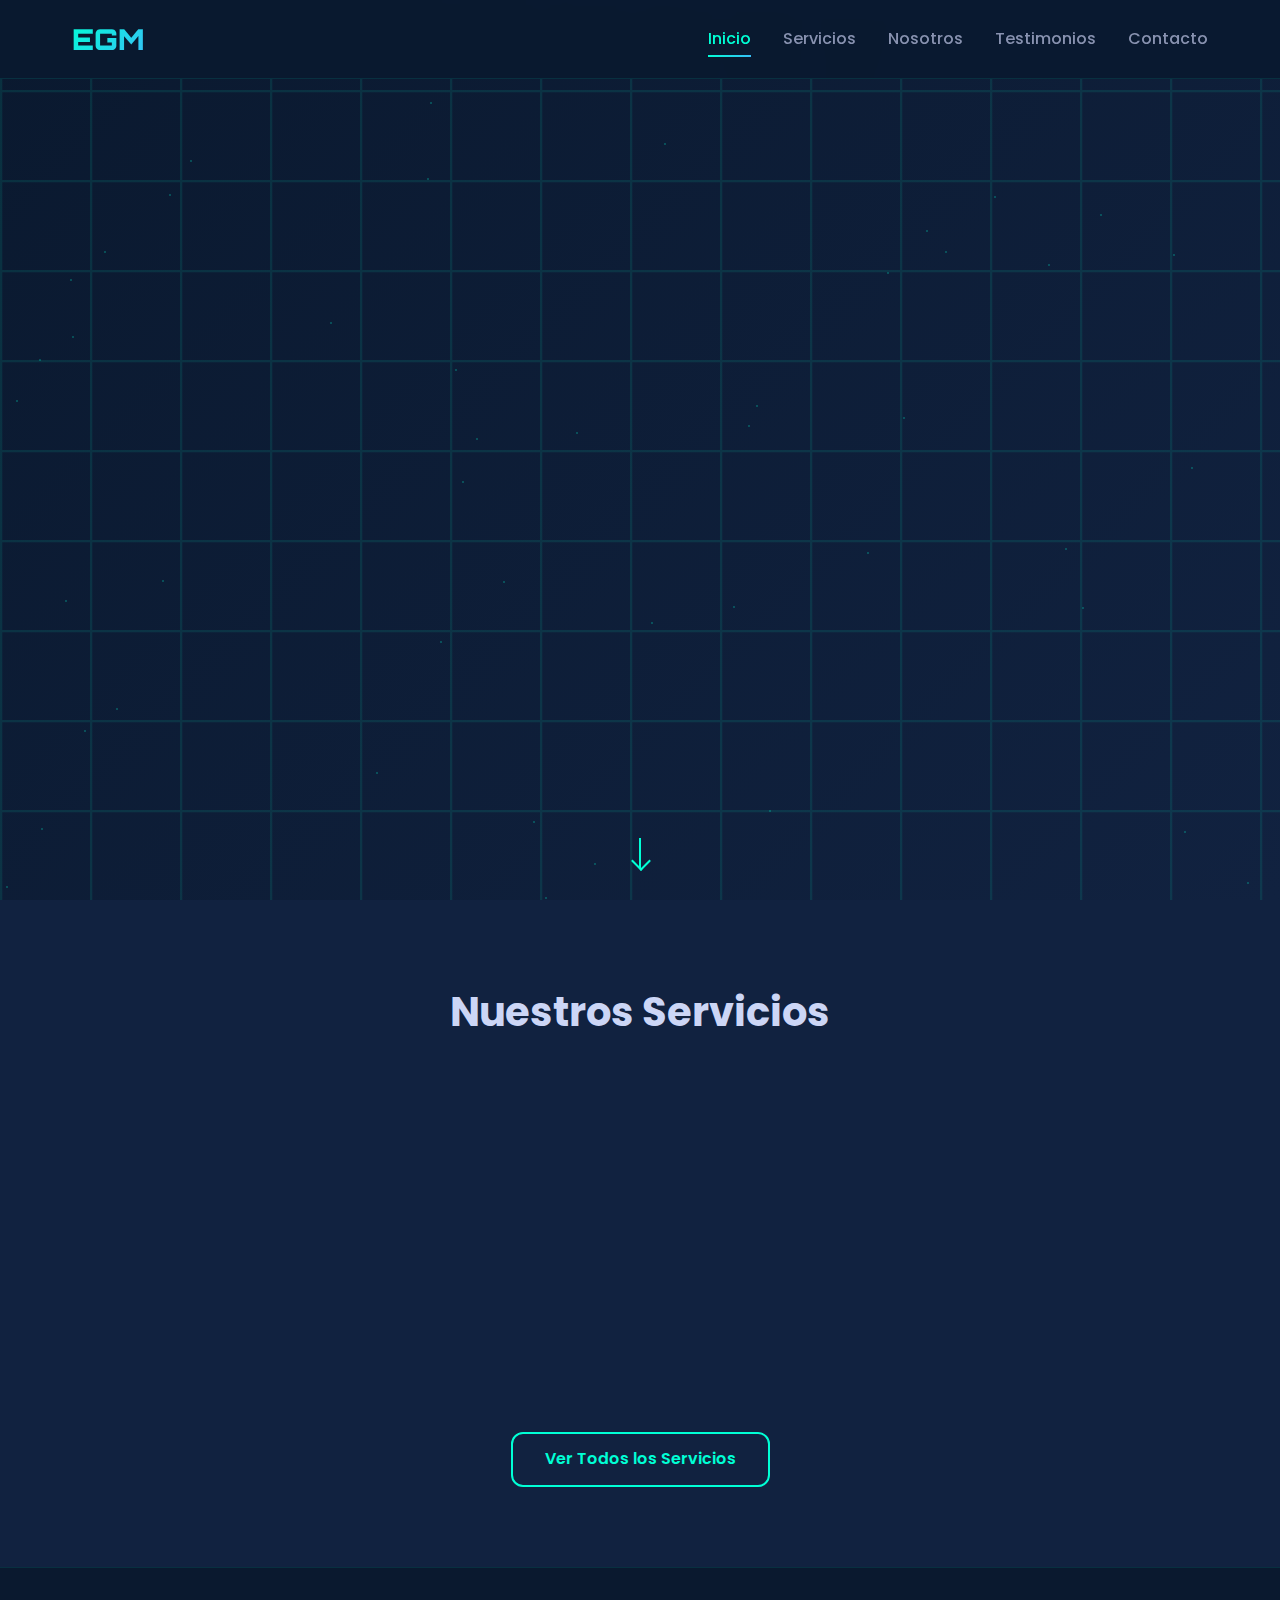
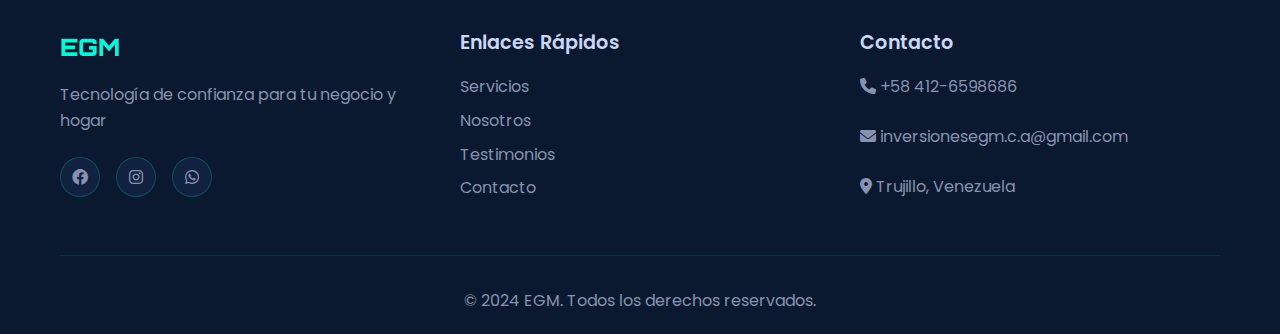
<file: index.html>
<!DOCTYPE html>
<html lang="es">
<head>
    <meta charset="UTF-8">
    <meta name="viewport" content="width=device-width, initial-scale=1.0">
    <title>EGM - Conectividad, Reparación y Tecnología de Confianza</title>
    <link rel="stylesheet" href="css/estilos.css">
    <link href="https://fonts.googleapis.com/css2?family=Orbitron:wght@400;700;900&family=Poppins:wght@300;400;600;700&display=swap" rel="stylesheet">
    <link rel="stylesheet" href="https://cdnjs.cloudflare.com/ajax/libs/font-awesome/6.0.0/css/all.min.css">
</head>
<body>
    <!-- Navbar -->
    <nav class="navbar" id="navbar">
        <div class="nav-container">
            <div class="nav-logo">
                <h2>EGM</h2>
            </div>
            <div class="nav-menu" id="nav-menu">
                <a href="index.html" class="nav-link active">Inicio</a>
                <a href="servicios.html" class="nav-link">Servicios</a>
                <a href="nosotros.html" class="nav-link">Nosotros</a>
                <a href="testimonios.html" class="nav-link">Testimonios</a>
                <a href="contacto.html" class="nav-link">Contacto</a>
            </div>
            <div class="nav-toggle" id="nav-toggle">
                <span class="bar"></span>
                <span class="bar"></span>
                <span class="bar"></span>
            </div>
        </div>
    </nav>

    <!-- Hero Section -->
    <section class="hero" id="hero">
        <div class="hero-background">
            <div class="particles"></div>
        </div>
        <div class="hero-content">
            <h1 class="hero-title fade-in">EGM</h1>
            <p class="hero-subtitle fade-in">Conectividad, Reparación y Tecnología de Confianza</p>
            <p class="hero-description fade-in">Soluciones tecnológicas integrales para empresas y particulares. Desde conectividad WiFi hasta reparaciones electrónicas avanzadas.</p>
            <a href="contacto.html" class="cta-button fade-in">Contáctanos Ahora</a>
        </div>
        <div class="scroll-indicator">
            <div class="scroll-arrow"></div>
        </div>
    </section>

    <!-- Services Preview -->
    <section class="services-preview" id="services-preview">
        <div class="container">
            <h2 class="section-title">Nuestros Servicios</h2>
            <div class="services-grid">
                <div class="service-card">
                    <div class="service-icon">
                        <i class="fas fa-wifi"></i>
                    </div>
                    <h3>Conectividad WiFi</h3>
                    <p>Instalación y venta de sistemas WiFi por antenas de alta calidad</p>
                </div>
                <div class="service-card">
                    <div class="service-icon">
                        <i class="fas fa-laptop"></i>
                    </div>
                    <h3>Servicio Técnico</h3>
                    <p>Reparación y mantenimiento de computadoras y equipos</p>
                </div>
                <div class="service-card">
                    <div class="service-icon">
                        <i class="fas fa-microchip"></i>
                    </div>
                    <h3>Reparación Electrónica</h3>
                    <p>Reparación avanzada de placas, EPROM, chips y soldaduras</p>
                </div>
            </div>
            <div class="text-center">
                <a href="servicios.html" class="btn-secondary">Ver Todos los Servicios</a>
            </div>
        </div>
    </section>

    <!-- Footer -->
    <footer class="footer">
        <div class="container">
            <div class="footer-content">
                <div class="footer-section">
                    <h3>EGM</h3>
                    <p>Tecnología de confianza para tu negocio y hogar</p>
                    <div class="social-links">
                        <a href="contacto.html"><i class="fab fa-facebook"></i></a>
                        <a href="contacto.html"><i class="fab fa-instagram"></i></a>
                        <a href="https://wa.me/584126598686"><i class="fab fa-whatsapp"></i></a>
                    </div>
                </div>
                <div class="footer-section">
                    <h4>Enlaces Rápidos</h4>
                    <ul>
                        <li><a href="servicios.html">Servicios</a></li>
                        <li><a href="nosotros.html">Nosotros</a></li>
                        <li><a href="testimonios.html">Testimonios</a></li>
                        <li><a href="contacto.html">Contacto</a></li>
                    </ul>
                </div>
                <div class="footer-section">
                    <h4>Contacto</h4>
                    <p><i class="fas fa-phone"></i> +58 412-6598686</p>
                    <p><i class="fas fa-envelope"></i> inversionesegm.c.a@gmail.com</p>
                    <p><i class="fas fa-map-marker-alt"></i> Trujillo, Venezuela</p>
                </div>
            </div>
            <div class="footer-bottom">
                <p>&copy; 2024 EGM. Todos los derechos reservados.</p>
            </div>
        </div>
    </footer>

    <script src="js/script.js"></script>
</body>
</html>
</file>
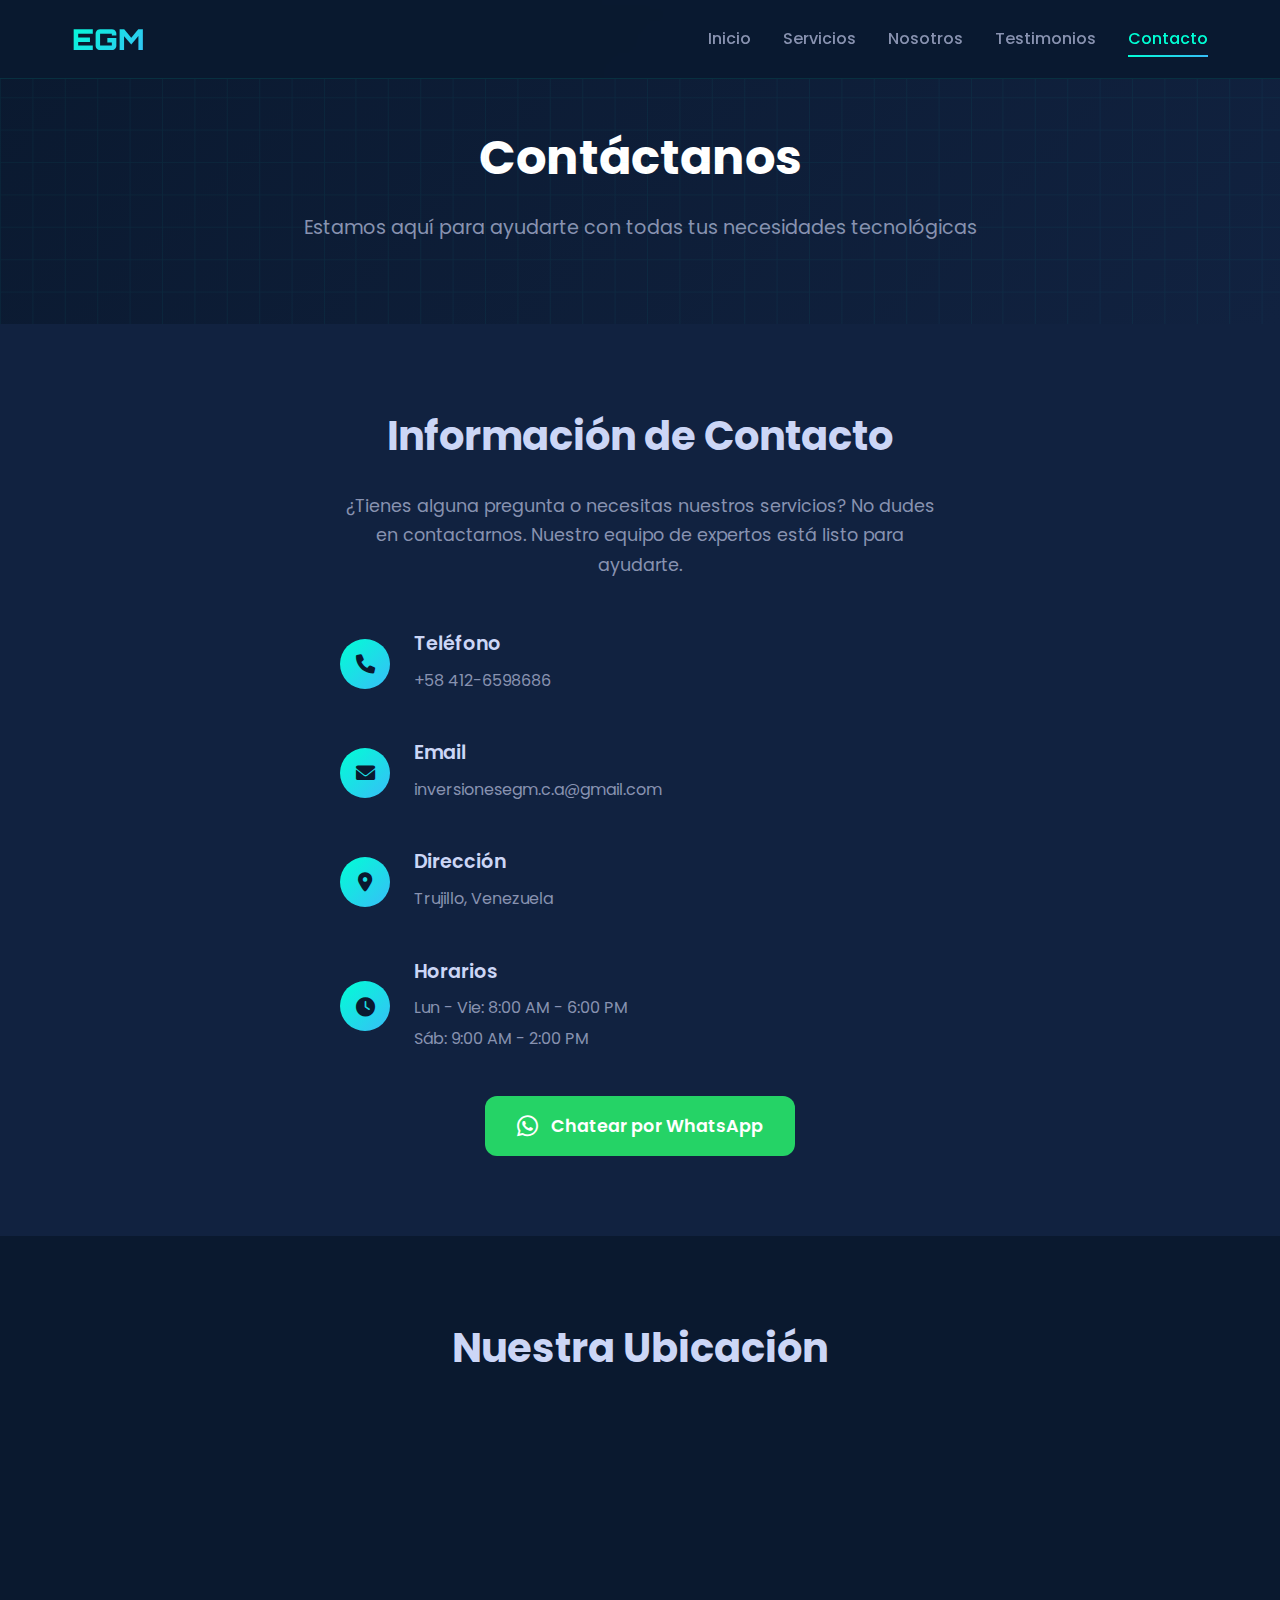
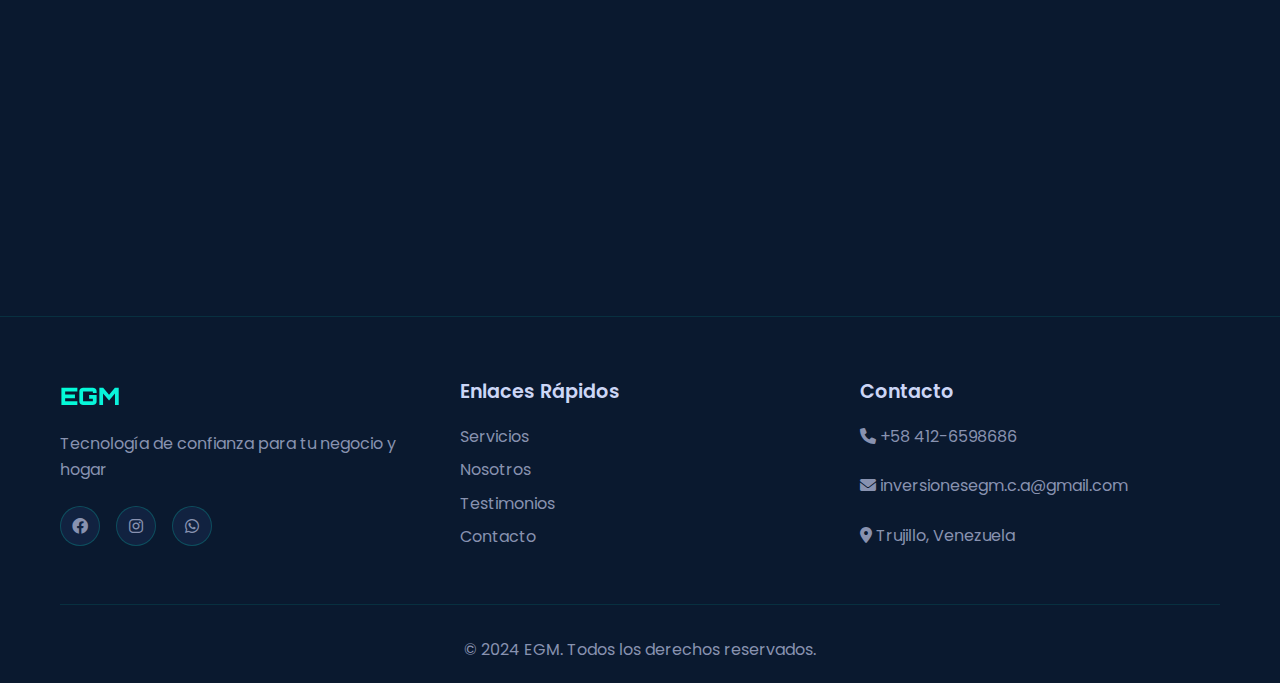
<file: contacto.html>
<!DOCTYPE html>
<html lang="es">
<head>
    <meta charset="UTF-8">
    <meta name="viewport" content="width=device-width, initial-scale=1.0">
    <title>Contacto - EGM</title>
    <link rel="stylesheet" href="css/estilos.css">
    <link href="https://fonts.googleapis.com/css2?family=Orbitron:wght@400;700;900&family=Poppins:wght@300;400;600;700&display=swap" rel="stylesheet">
    <link rel="stylesheet" href="https://cdnjs.cloudflare.com/ajax/libs/font-awesome/6.0.0/css/all.min.css">
</head>
<body>
    <!-- Navbar -->
    <nav class="navbar" id="navbar">
        <div class="nav-container">
            <div class="nav-logo">
                <h2>EGM</h2>
            </div>
            <div class="nav-menu" id="nav-menu">
                <a href="index.html" class="nav-link">Inicio</a>
                <a href="servicios.html" class="nav-link">Servicios</a>
                <a href="nosotros.html" class="nav-link">Nosotros</a>
                <a href="testimonios.html" class="nav-link">Testimonios</a>
                <a href="contacto.html" class="nav-link active">Contacto</a>
            </div>
            <div class="nav-toggle" id="nav-toggle">
                <span class="bar"></span>
                <span class="bar"></span>
                <span class="bar"></span>
            </div>
        </div>
    </nav>

    <!-- Page Header -->
    <section class="page-header">
        <div class="container">
            <h1>Contáctanos</h1>
            <p>Estamos aquí para ayudarte con todas tus necesidades tecnológicas</p>
        </div>
    </section>

    <!-- Contact Section -->
    <section class="contact-section">
    <div class="container">
        <div class="contact-content-single">
            <div class="contact-info-centered">
                <h2>Información de Contacto</h2>
                <p>¿Tienes alguna pregunta o necesitas nuestros servicios? No dudes en contactarnos. Nuestro equipo de expertos está listo para ayudarte.</p>
                
                <div class="contact-item">
                    <div class="contact-icon">
                        <i class="fas fa-phone"></i>
                    </div>
                    <div class="contact-details">
                        <h3>Teléfono</h3>
                        <p>+58 412-6598686</p>
                    </div>
                </div>

                <div class="contact-item">
                    <div class="contact-icon">
                        <i class="fas fa-envelope"></i>
                    </div>
                    <div class="contact-details">
                        <h3>Email</h3>
                        <p>inversionesegm.c.a@gmail.com</p>
                    </div>
                </div>

                <div class="contact-item">
                    <div class="contact-icon">
                        <i class="fas fa-map-marker-alt"></i>
                    </div>
                    <div class="contact-details">
                        <h3>Dirección</h3>
                        <p>Trujillo, Venezuela</p>
                    </div>
                </div>

                <div class="contact-item">
                    <div class="contact-icon">
                        <i class="fas fa-clock"></i>
                    </div>
                    <div class="contact-details">
                        <h3>Horarios</h3>
                        <p>Lun - Vie: 8:00 AM - 6:00 PM</p>
                        <p>Sáb: 9:00 AM - 2:00 PM</p>
                    </div>
                </div>

                <div class="whatsapp-button">
                    <a href="https://wa.me/584126598686" target="_blank" class="whatsapp-link">
                        <i class="fab fa-whatsapp"></i>
                        Chatear por WhatsApp
                    </a>
                </div>

    
</section>
    <!-- Map Section -->
    <section class="map-section">
        <div class="container">
            <h2>Nuestra Ubicación</h2>
            <div class="map-container">
                <iframe 
    src="https://www.google.com/maps/embed?pb=!1m14!1m12!1m3!1d208.45015232325136!2d-70.4615415361207!3d9.541990627310632!2m3!1f0!2f0!3f0!3m2!1i1024!2i768!4f13.1!5e1!3m2!1ses!2sve!4v1749996470795!5m2!1ses!2sve"
    width="100%" 
    height="400" 
    style="border:0; border-radius: 12px;" 
    allowfullscreen="" 
    loading="lazy" 
    referrerpolicy="no-referrer-when-downgrade">
</iframe>
            </div>
        </div>
    </section>

    <!-- Footer -->
    <footer class="footer">
        <div class="container">
            <div class="footer-content">
                <div class="footer-section">
                    <h3>EGM</h3>
                    <p>Tecnología de confianza para tu negocio y hogar</p>
                    <div class="social-links">
                        <a href="contacto.html"><i class="fab fa-facebook"></i></a>
                        <a href="contacto.html"><i class="fab fa-instagram"></i></a>
                        <a href="https://wa.me/584126598686"><i class="fab fa-whatsapp"></i></a>
                    </div>
                </div>
                <div class="footer-section">
                    <h4>Enlaces Rápidos</h4>
                    <ul>
                        <li><a href="servicios.html">Servicios</a></li>
                        <li><a href="nosotros.html">Nosotros</a></li>
                        <li><a href="testimonios.html">Testimonios</a></li>
                        <li><a href="contacto.html">Contacto</a></li>
                    </ul>
                </div>
                <div class="footer-section">
                    <h4>Contacto</h4>
                    <p><i class="fas fa-phone"></i> +58 412-6598686</p>
                    <p><i class="fas fa-envelope"></i> inversionesegm.c.a@gmail.com</p>
                    <p><i class="fas fa-map-marker-alt"></i> Trujillo, Venezuela</p>
                </div>
            </div>
            <div class="footer-bottom">
                <p>&copy; 2024 EGM. Todos los derechos reservados.</p>
            </div>
        </div>
    </footer>

    <script src="js/script.js"></script>
</body>
</html>
</file>
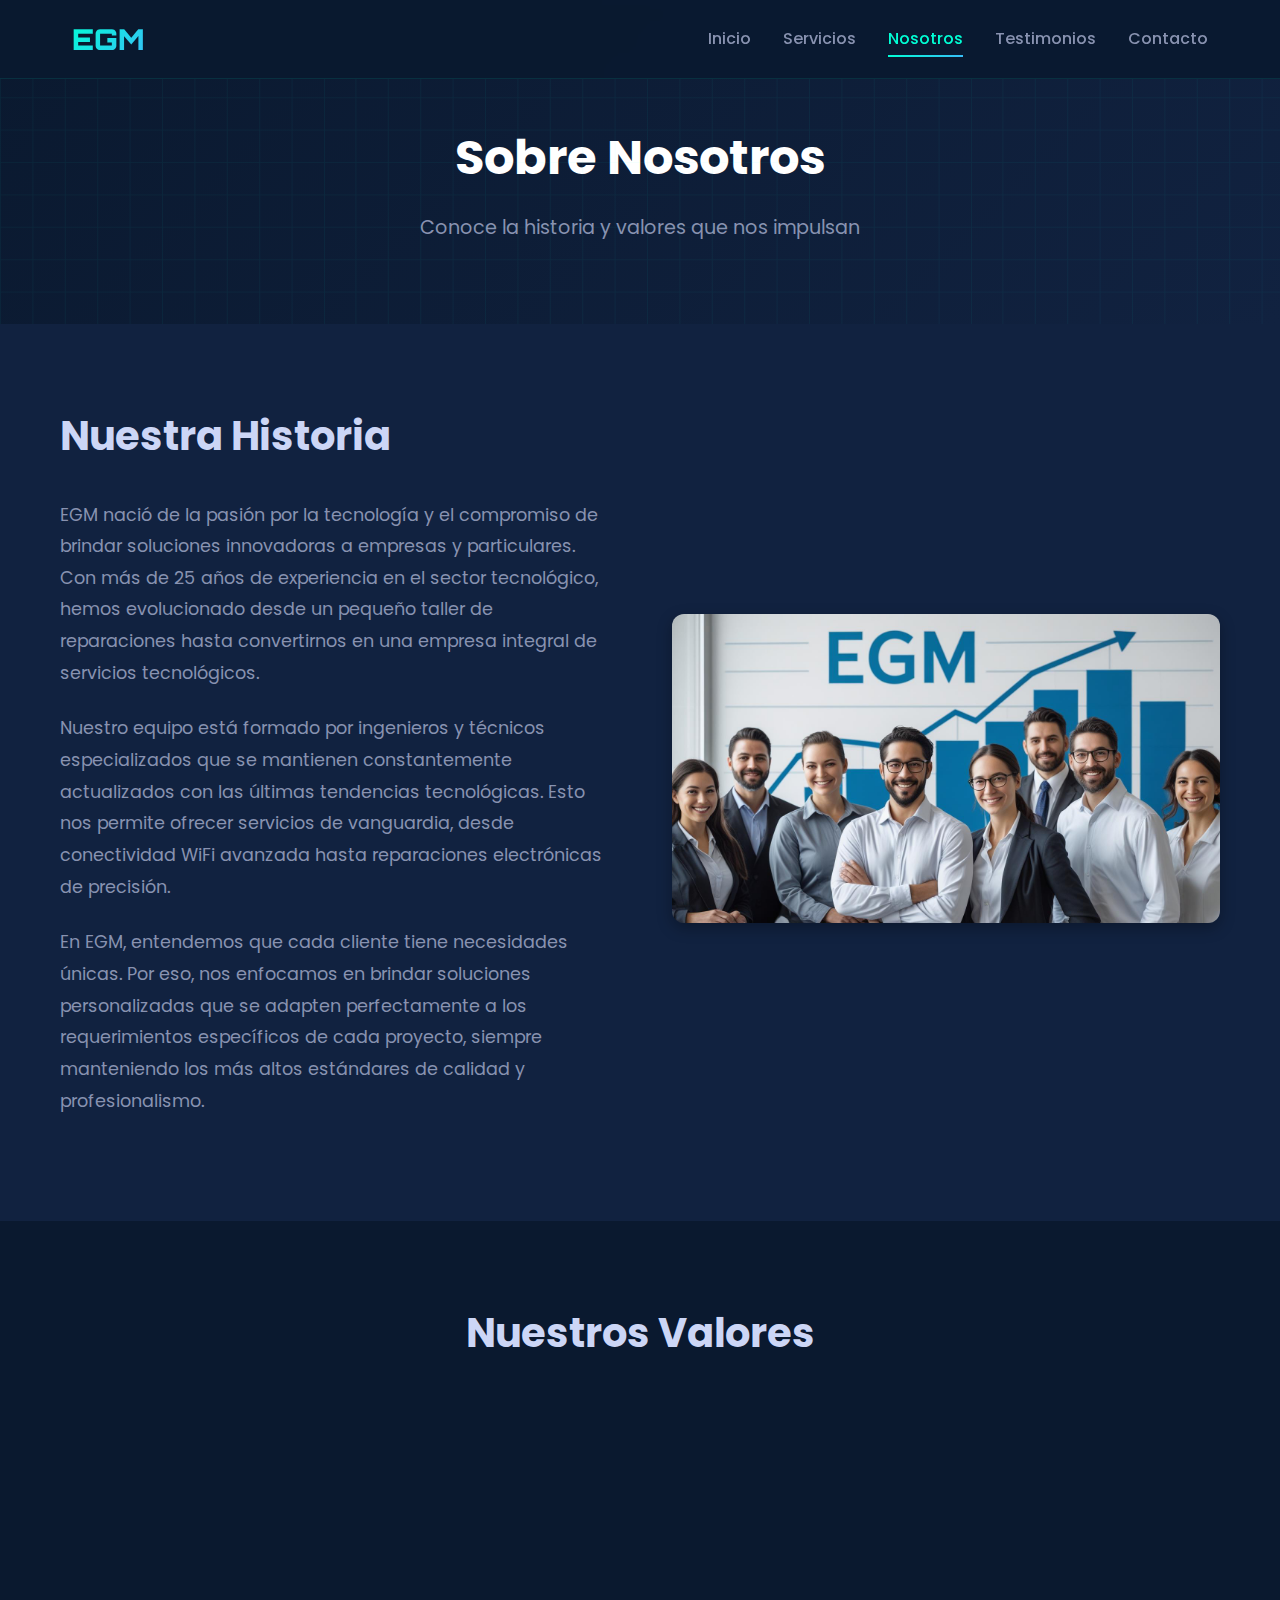
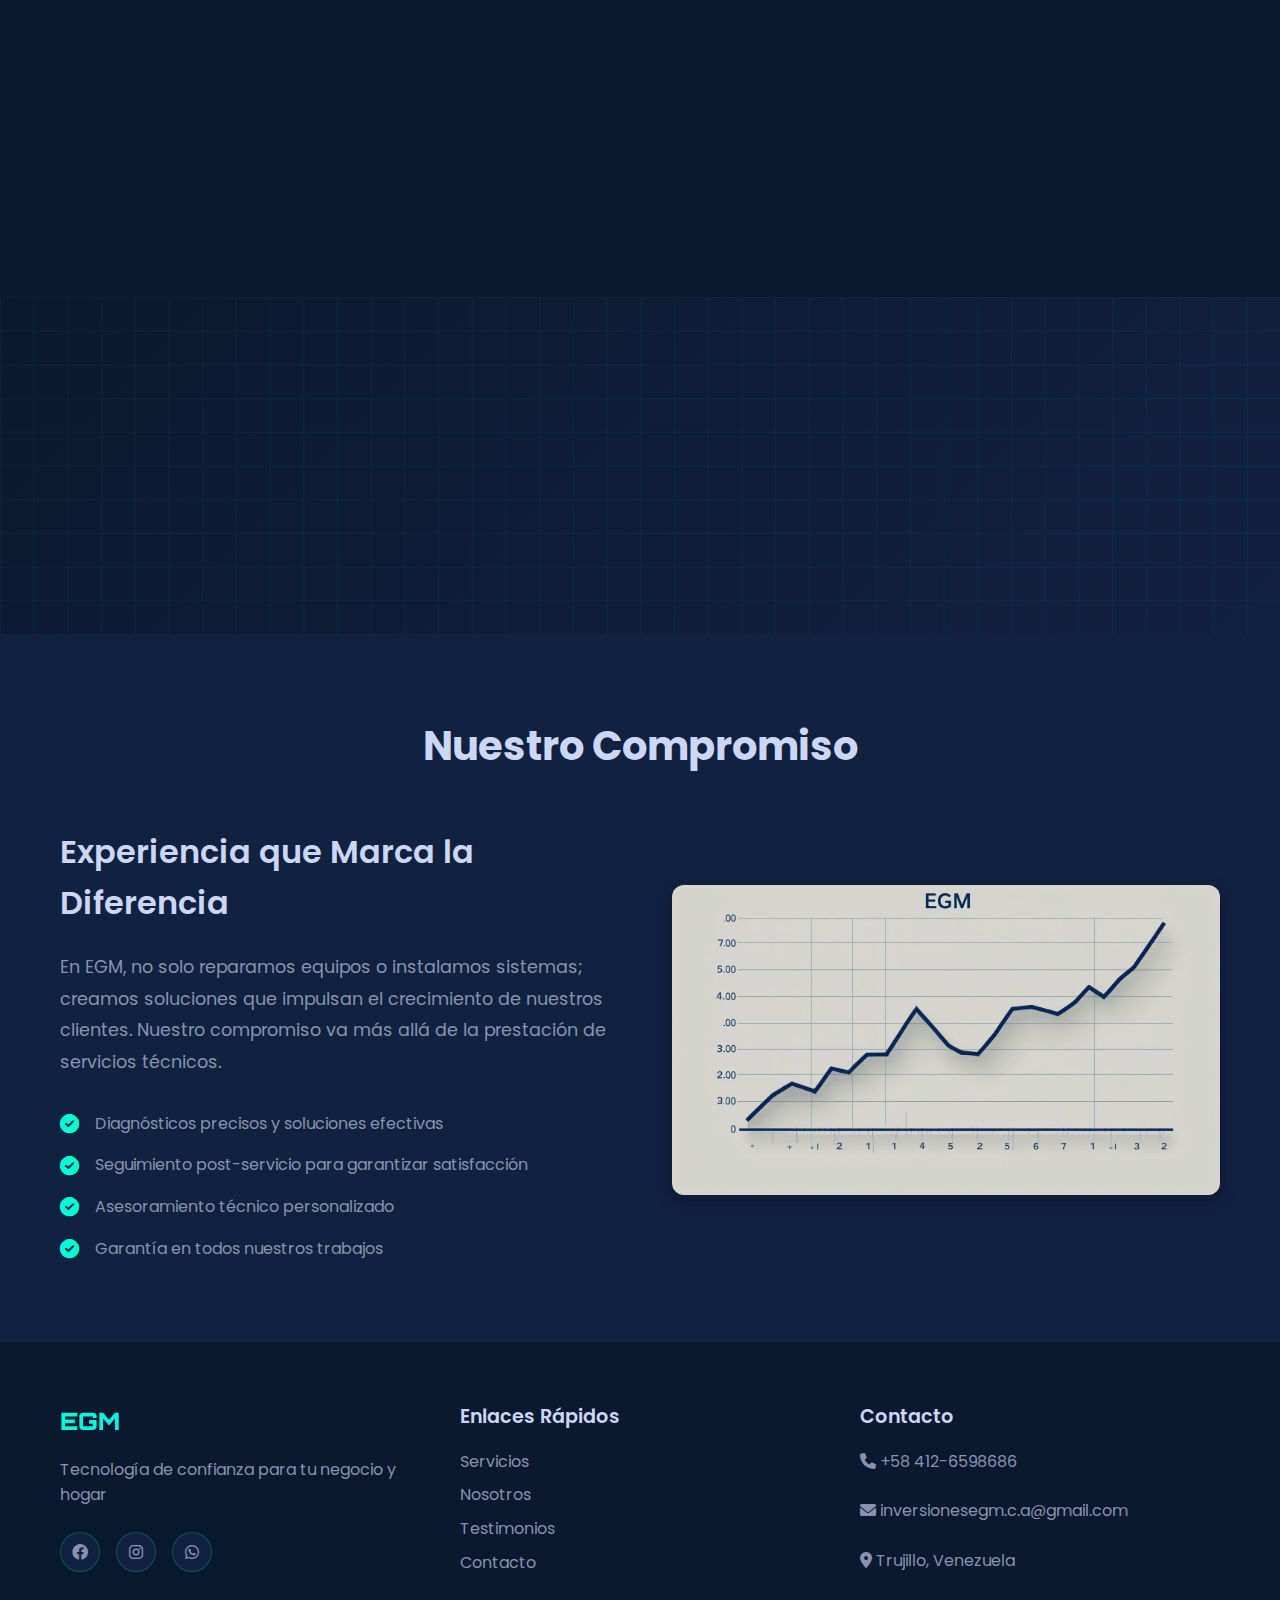
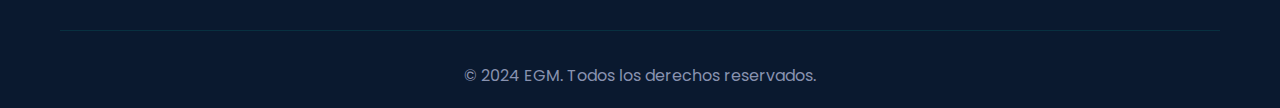
<file: nosotros.html>
<!DOCTYPE html>
<html lang="es">
<head>
    <meta charset="UTF-8">
    <meta name="viewport" content="width=device-width, initial-scale=1.0">
    <title>Nosotros - EGM</title>
    <link rel="stylesheet" href="css/estilos.css">
    <link href="https://fonts.googleapis.com/css2?family=Orbitron:wght@400;700;900&family=Poppins:wght@300;400;600;700&display=swap" rel="stylesheet">
    <link rel="stylesheet" href="https://cdnjs.cloudflare.com/ajax/libs/font-awesome/6.0.0/css/all.min.css">
</head>
<body>
    <!-- Navbar -->
    <nav class="navbar" id="navbar">
        <div class="nav-container">
            <div class="nav-logo">
                <h2>EGM</h2>
            </div>
            <div class="nav-menu" id="nav-menu">
                <a href="index.html" class="nav-link">Inicio</a>
                <a href="servicios.html" class="nav-link">Servicios</a>
                <a href="nosotros.html" class="nav-link active">Nosotros</a>
                <a href="testimonios.html" class="nav-link">Testimonios</a>
                <a href="contacto.html" class="nav-link">Contacto</a>
            </div>
            <div class="nav-toggle" id="nav-toggle">
                <span class="bar"></span>
                <span class="bar"></span>
                <span class="bar"></span>
            </div>
        </div>
    </nav>

    <!-- Page Header -->
    <section class="page-header">
        <div class="container">
            <h1>Sobre Nosotros</h1>
            <p>Conoce la historia y valores que nos impulsan</p>
        </div>
    </section>

    <!-- About Section -->
    <section class="about-section">
        <div class="container">
            <div class="about-content">
                <div class="about-text">
                    <h2>Nuestra Historia</h2>
                    <p>EGM nació de la pasión por la tecnología y el compromiso de brindar soluciones innovadoras a empresas y particulares. Con más de 25 años de experiencia en el sector tecnológico, hemos evolucionado desde un pequeño taller de reparaciones hasta convertirnos en una empresa integral de servicios tecnológicos.</p>
                    
                    <p>Nuestro equipo está formado por ingenieros y técnicos especializados que se mantienen constantemente actualizados con las últimas tendencias tecnológicas. Esto nos permite ofrecer servicios de vanguardia, desde conectividad WiFi avanzada hasta reparaciones electrónicas de precisión.</p>
                    
                    <p>En EGM, entendemos que cada cliente tiene necesidades únicas. Por eso, nos enfocamos en brindar soluciones personalizadas que se adapten perfectamente a los requerimientos específicos de cada proyecto, siempre manteniendo los más altos estándares de calidad y profesionalismo.</p>
                </div>
                <div class="about-image">
                    <img src="equipo.jpg" alt="Equipo EGM trabajando">
                </div>
            </div>
        </div>
    </section>

    <!-- Values Section -->
    <section class="values-section">
        <div class="container">
            <h2 class="section-title">Nuestros Valores</h2>
            <div class="values-grid">
                <div class="value-card">
                    <div class="value-icon">
                        <i class="fas fa-medal"></i>
                    </div>
                    <h3>Profesionalismo</h3>
                    <p>Cada proyecto es ejecutado con la máxima profesionalidad, utilizando las mejores prácticas de la industria y manteniendo los más altos estándares de calidad en todos nuestros servicios.</p>
                </div>
                <div class="value-card">
                    <div class="value-icon">
                        <i class="fas fa-bolt"></i>
                    </div>
                    <h3>Rapidez</h3>
                    <p>Entendemos que el tiempo es valioso. Por eso, nos comprometemos a brindar respuestas rápidas y eficientes, sin comprometer la calidad de nuestro trabajo.</p>
                </div>
                <div class="value-card">
                    <div class="value-icon">
                        <i class="fas fa-handshake"></i>
                    </div>
                    <h3>Confianza</h3>
                    <p>Construimos relaciones duraderas basadas en la transparencia, honestidad y cumplimiento de nuestros compromisos. Tu confianza es nuestro mayor activo.</p>
                </div>
            </div>
        </div>
    </section>

    <!-- Stats Section -->
    <section class="stats-section">
        <div class="container">
            <div class="stats-grid">
                <div class="stat-item">
                    <div class="stat-number">14632+</div>
                    <div class="stat-label">Clientes Satisfechos</div>
                </div>
                <div class="stat-item">
                    <div class="stat-number">27+</div>
                    <div class="stat-label">Años de Experiencia</div>
                </div>
                <div class="stat-item">
                    <div class="stat-number">62652+</div>
                    <div class="stat-label">Proyectos Completados</div>
                </div>
                <div class="stat-item">
                    <div class="stat-number">24/7</div>
                    <div class="stat-label">Soporte Técnico</div>
                </div>
            </div>
        </div>
    </section>

    <!-- Team Section -->
    <section class="team-section">
        <div class="container">
            <h2 class="section-title">Nuestro Compromiso</h2>
            <div class="commitment-content">
                <div class="commitment-text">
                    <h3>Experiencia que Marca la Diferencia</h3>
                    <p>En EGM, no solo reparamos equipos o instalamos sistemas; creamos soluciones que impulsan el crecimiento de nuestros clientes. Nuestro compromiso va más allá de la prestación de servicios técnicos.</p>
                    
                    <div class="commitment-points">
                        <div class="commitment-point">
                            <i class="fas fa-check-circle"></i>
                            <span>Diagnósticos precisos y soluciones efectivas</span>
                        </div>
                        <div class="commitment-point">
                            <i class="fas fa-check-circle"></i>
                            <span>Seguimiento post-servicio para garantizar satisfacción</span>
                        </div>
                        <div class="commitment-point">
                            <i class="fas fa-check-circle"></i>
                            <span>Asesoramiento técnico personalizado</span>
                        </div>
                        <div class="commitment-point">
                            <i class="fas fa-check-circle"></i>
                            <span>Garantía en todos nuestros trabajos</span>
                        </div>
                    </div>
                </div>
                <div class="commitment-image">
                    <img src="estadistica.jpg" alt="Tecnología avanzada">
                </div>
            </div>
        </div>
    </section>

    <!-- Footer -->
    <footer class="footer">
        <div class="container">
            <div class="footer-content">
                <div class="footer-section">
                    <h3>EGM</h3>
                    <p>Tecnología de confianza para tu negocio y hogar</p>
                    <div class="social-links">
                        <a href="#"><i class="fab fa-facebook"></i></a>
                        <a href="#"><i class="fab fa-instagram"></i></a>
                        <a href="https://wa.me/584126598686"><i class="fab fa-whatsapp"></i></a>
                    </div>
                </div>
                <div class="footer-section">
                    <h4>Enlaces Rápidos</h4>
                    <ul>
                        <li><a href="servicios.html">Servicios</a></li>
                        <li><a href="nosotros.html">Nosotros</a></li>
                        <li><a href="testimonios.html">Testimonios</a></li>
                        <li><a href="contacto.html">Contacto</a></li>
                    </ul>
                </div>
                <div class="footer-section">
                    <h4>Contacto</h4>
                    <p><i class="fas fa-phone"></i> +58 412-6598686</p>
                    <p><i class="fas fa-envelope"></i> inversionesegm.c.a@gmail.com</p>
                    <p><i class="fas fa-map-marker-alt"></i> Trujillo, Venezuela</p>
                </div>
            </div>
            <div class="footer-bottom">
                <p>&copy; 2024 EGM. Todos los derechos reservados.</p>
            </div>
        </div>
    </footer>

    <script src="js/script.js"></script>
</body>
</html>
</file>
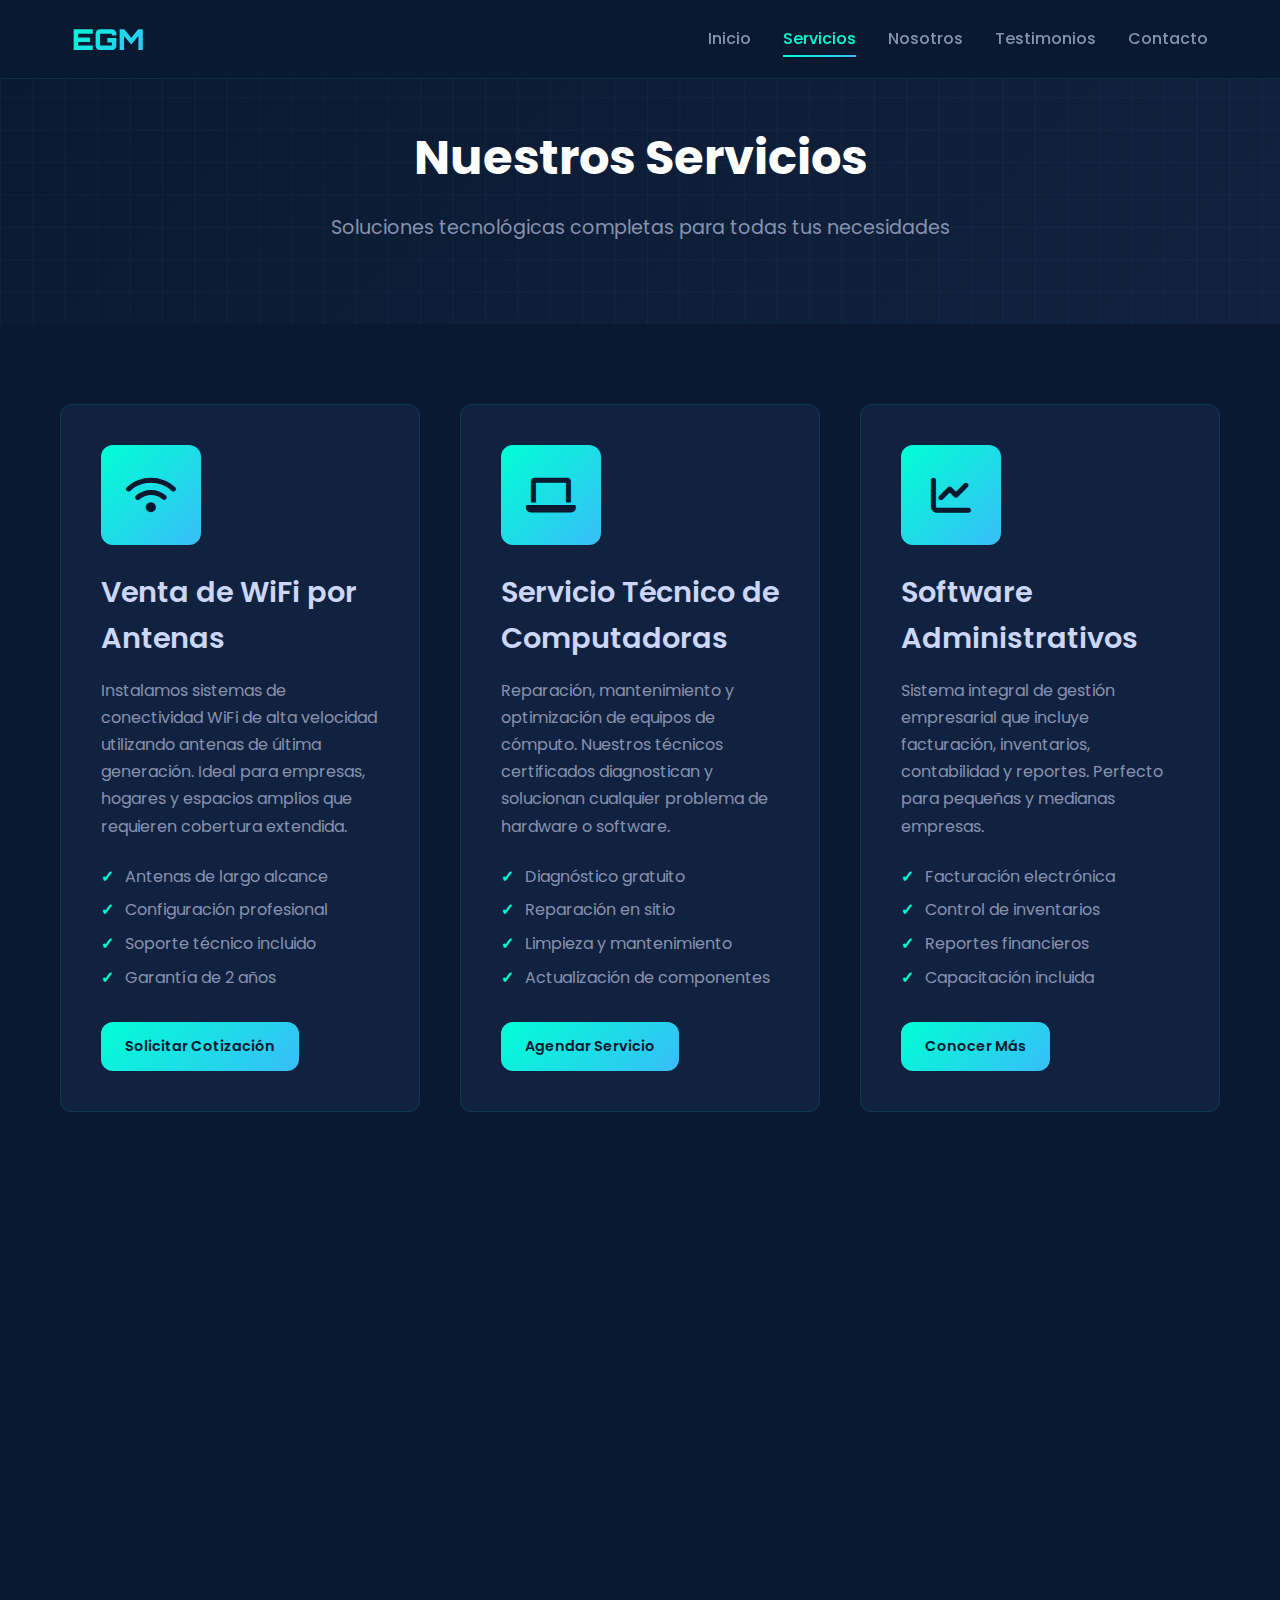
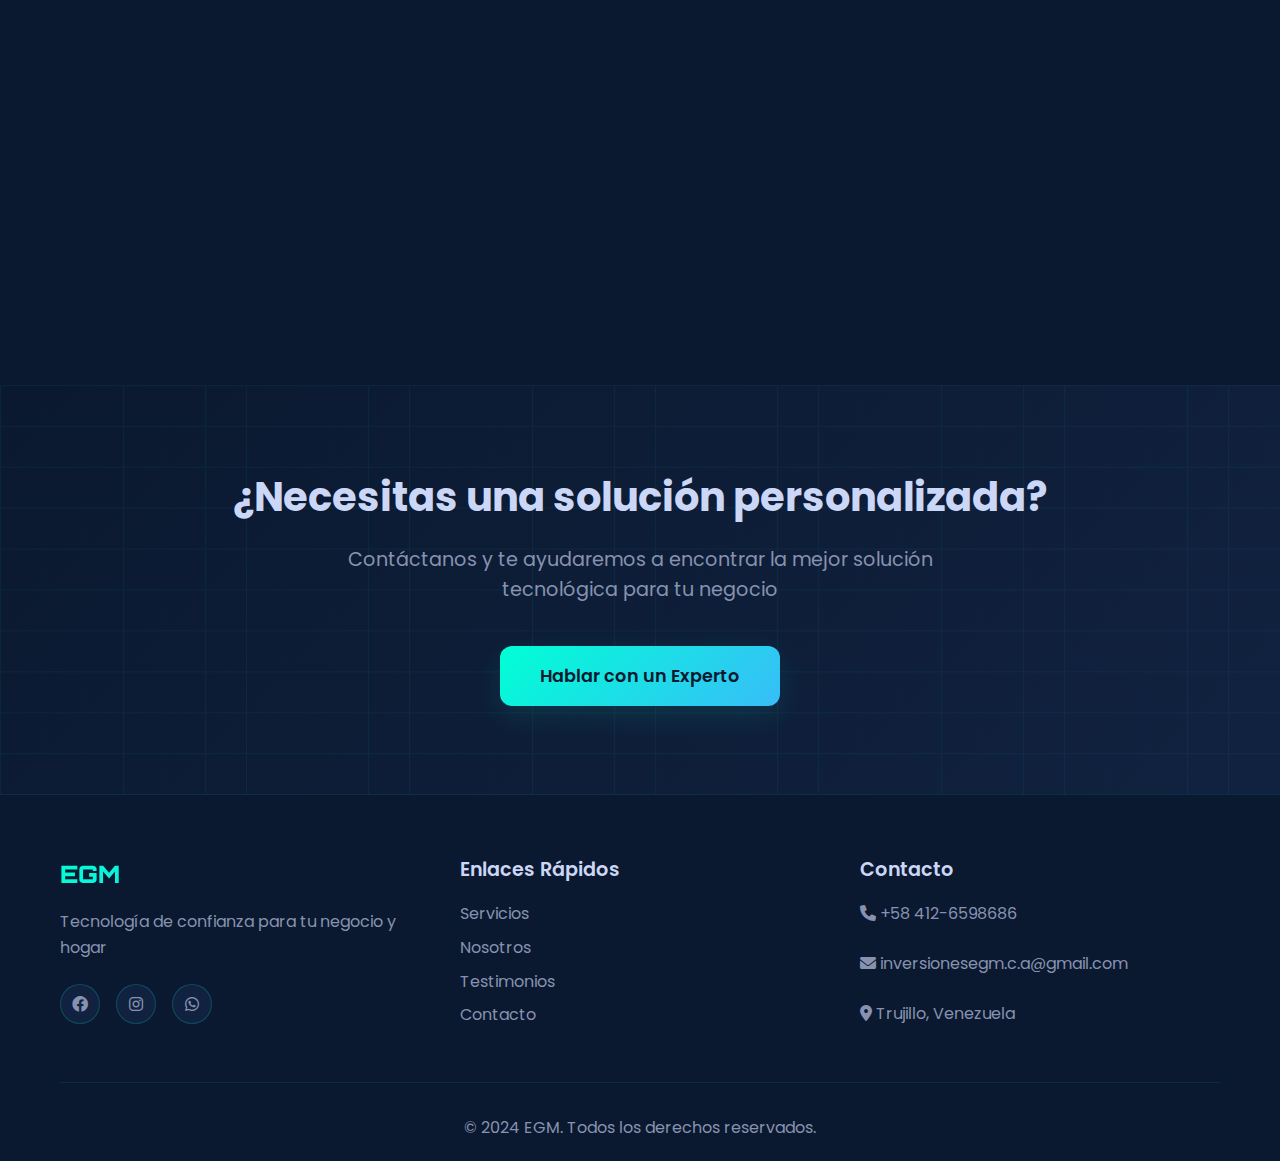
<file: servicios.html>
<!DOCTYPE html>
<html lang="es">
<head>
    <meta charset="UTF-8">
    <meta name="viewport" content="width=device-width, initial-scale=1.0">
    <title>Servicios - EGM</title>
    <link rel="stylesheet" href="css/estilos.css">
    <link href="https://fonts.googleapis.com/css2?family=Orbitron:wght@400;700;900&family=Poppins:wght@300;400;600;700&display=swap" rel="stylesheet">
    <link rel="stylesheet" href="https://cdnjs.cloudflare.com/ajax/libs/font-awesome/6.0.0/css/all.min.css">
</head>
<body>
    <!-- Navbar -->
    <nav class="navbar" id="navbar">
        <div class="nav-container">
            <div class="nav-logo">
                <h2>EGM</h2>
            </div>
            <div class="nav-menu" id="nav-menu">
                <a href="index.html" class="nav-link">Inicio</a>
                <a href="servicios.html" class="nav-link active">Servicios</a>
                <a href="nosotros.html" class="nav-link">Nosotros</a>
                <a href="testimonios.html" class="nav-link">Testimonios</a>
                <a href="contacto.html" class="nav-link">Contacto</a>
            </div>
            <div class="nav-toggle" id="nav-toggle">
                <span class="bar"></span>
                <span class="bar"></span>
                <span class="bar"></span>
            </div>
        </div>
    </nav>

    <!-- Page Header -->
    <section class="page-header">
        <div class="container">
            <h1>Nuestros Servicios</h1>
            <p>Soluciones tecnológicas completas para todas tus necesidades</p>
        </div>
    </section>

    <!-- Services Section -->
    <section class="services-section">
        <div class="container">
            <div class="services-grid-detailed">
                <div class="service-card-detailed">
                    <div class="service-icon-large">
                        <i class="fas fa-wifi"></i>
                    </div>
                    <h3>Venta de WiFi por Antenas</h3>
                    <p>Instalamos sistemas de conectividad WiFi de alta velocidad utilizando antenas de última generación. Ideal para empresas, hogares y espacios amplios que requieren cobertura extendida.</p>
                    <ul class="service-features">
                        <li>Antenas de largo alcance</li>
                        <li>Configuración profesional</li>
                        <li>Soporte técnico incluido</li>
                        <li>Garantía de 2 años</li>
                    </ul>
                    <a href="contacto.html" class="service-btn">Solicitar Cotización</a>
                </div>

                <div class="service-card-detailed">
                    <div class="service-icon-large">
                        <i class="fas fa-laptop"></i>
                    </div>
                    <h3>Servicio Técnico de Computadoras</h3>
                    <p>Reparación, mantenimiento y optimización de equipos de cómputo. Nuestros técnicos certificados diagnostican y solucionan cualquier problema de hardware o software.</p>
                    <ul class="service-features">
                        <li>Diagnóstico gratuito</li>
                        <li>Reparación en sitio</li>
                        <li>Limpieza y mantenimiento</li>
                        <li>Actualización de componentes</li>
                    </ul>
                    <a href="contacto.html" class="service-btn">Agendar Servicio</a>
                </div>

                <div class="service-card-detailed">
                    <div class="service-icon-large">
                        <i class="fas fa-chart-line"></i>
                    </div>
                    <h3>Software Administrativos</h3>
                    <p>Sistema integral de gestión empresarial que incluye facturación, inventarios, contabilidad y reportes. Perfecto para pequeñas y medianas empresas.</p>
                    <ul class="service-features">
                        <li>Facturación electrónica</li>
                        <li>Control de inventarios</li>
                        <li>Reportes financieros</li>
                        <li>Capacitación incluida</li>
                    </ul>
                    <a href="contacto.html" class="service-btn">Conocer Más</a>
                </div>

                <div class="service-card-detailed">
                    <div class="service-icon-large">
                        <i class="fas fa-tools"></i>
                    </div>
                    <h3>Soporte Técnico General</h3>
                    <p>Servicios completos de instalación, mantenimiento, formateo y configuración de equipos. Atendemos tanto usuarios domésticos como empresariales.</p>
                    <ul class="service-features">
                        <li>Instalación de software</li>
                        <li>Formateo y reinstalación</li>
                        <li>Configuración de redes</li>
                        <li>Respaldo de datos</li>
                    </ul>
                    <a href="contacto.html" class="service-btn">Solicitar Soporte</a>
                </div>

                <div class="service-card-detailed">
                    <div class="service-icon-large">
                        <i class="fas fa-microchip"></i>
                    </div>
                    <h3>Reparación Electrónica Avanzada</h3>
                    <p>Especialistas en reparación de componentes electrónicos a nivel de placa. Trabajamos con EPROM, chips, soldaduras SMD y reparaciones de precisión.</p>
                    <ul class="service-features">
                        <li>Microsoldadura SMD</li>
                        <li>Programación de EPROM</li>
                        <li>Reparación de placas madre</li>
                        <li>Diagnóstico con equipos especializados</li>
                    </ul>
                    <a href="contacto.html" class="service-btn">Consultar Reparación</a>
                </div>

                <div class="service-card-detailed">
                    <div class="service-icon-large">
                        <i class="fas fa-shield-alt"></i>
                    </div>
                    <h3>Consultoría en Seguridad IT</h3>
                    <p>Evaluamos y mejoramos la seguridad de tus sistemas informáticos. Implementamos soluciones de protección contra amenazas digitales y respaldo de información.</p>
                    <ul class="service-features">
                        <li>Auditoría de seguridad</li>
                        <li>Implementación de antivirus</li>
                        <li>Configuración de firewalls</li>
                        <li>Planes de respaldo</li>
                    </ul>
                    <a href="contacto.html" class="service-btn">Evaluar Seguridad</a>
                </div>
            </div>
        </div>
    </section>

    <!-- CTA Section -->
    <section class="cta-section">
        <div class="container">
            <h2>¿Necesitas una solución personalizada?</h2>
            <p>Contáctanos y te ayudaremos a encontrar la mejor solución tecnológica para tu negocio</p>
            <a href="contacto.html" class="cta-button">Hablar con un Experto</a>
        </div>
    </section>

    <!-- Footer -->
    <footer class="footer">
        <div class="container">
            <div class="footer-content">
                <div class="footer-section">
                    <h3>EGM</h3>
                    <p>Tecnología de confianza para tu negocio y hogar</p>
                    <div class="social-links">
                        <a href="#"><i class="fab fa-facebook"></i></a>
                        <a href="#"><i class="fab fa-instagram"></i></a>
                        <a href="https://wa.me/584126598686"><i class="fab fa-whatsapp"></i></a>
                    </div>
                </div>
                <div class="footer-section">
                    <h4>Enlaces Rápidos</h4>
                    <ul>
                        <li><a href="servicios.html">Servicios</a></li>
                        <li><a href="nosotros.html">Nosotros</a></li>
                        <li><a href="testimonios.html">Testimonios</a></li>
                        <li><a href="contacto.html">Contacto</a></li>
                    </ul>
                </div>
                <div class="footer-section">
                    <h4>Contacto</h4>
                     <p><i class="fas fa-phone"></i> +58 412-6598686</p>
                    <p><i class="fas fa-envelope"></i> inversionesegm.c.a@gmail.com</p>
                    <p><i class="fas fa-map-marker-alt"></i> Trujillo, Venezuela</p>
                </div>
            </div>
            <div class="footer-bottom">
                <p>&copy; 2024 EGM. Todos los derechos reservados.</p>
            </div>
        </div>
    </footer>

    <script src="js/script.js"></script>
</body>
</html>
</file>
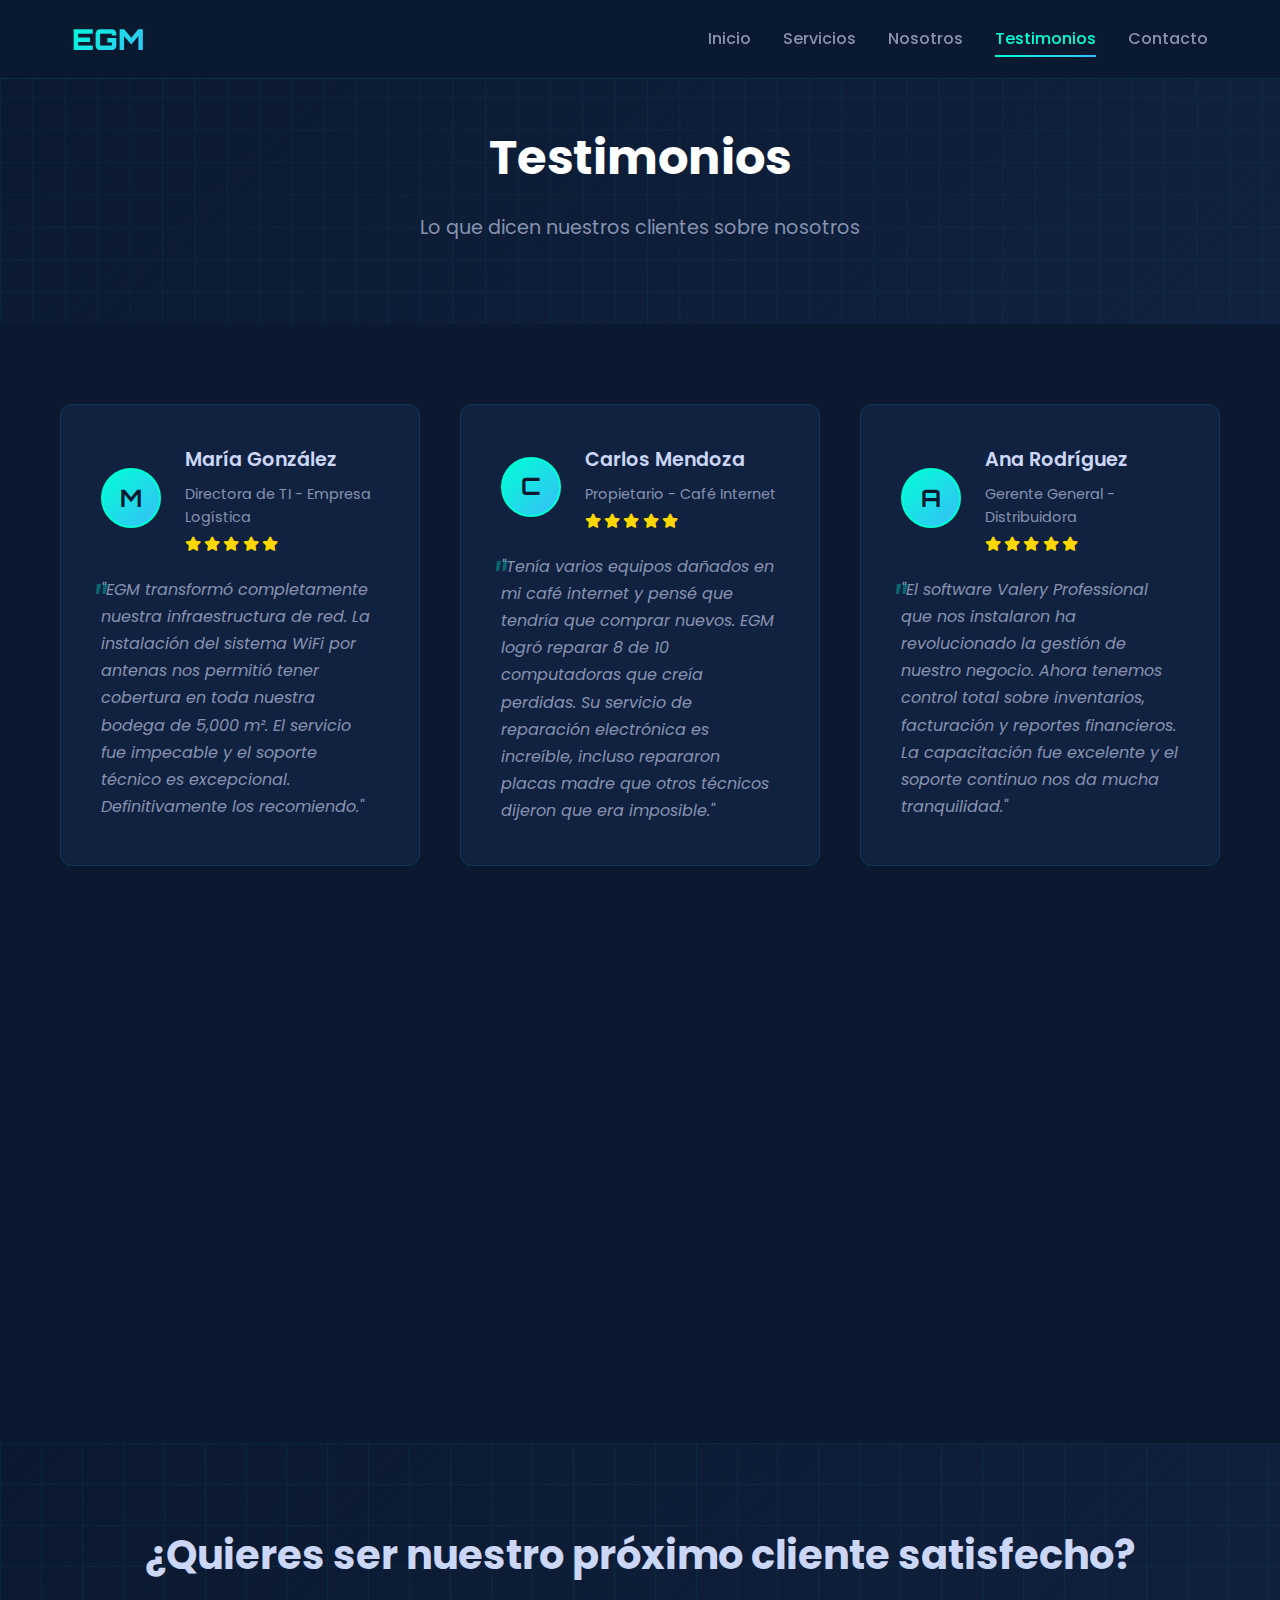
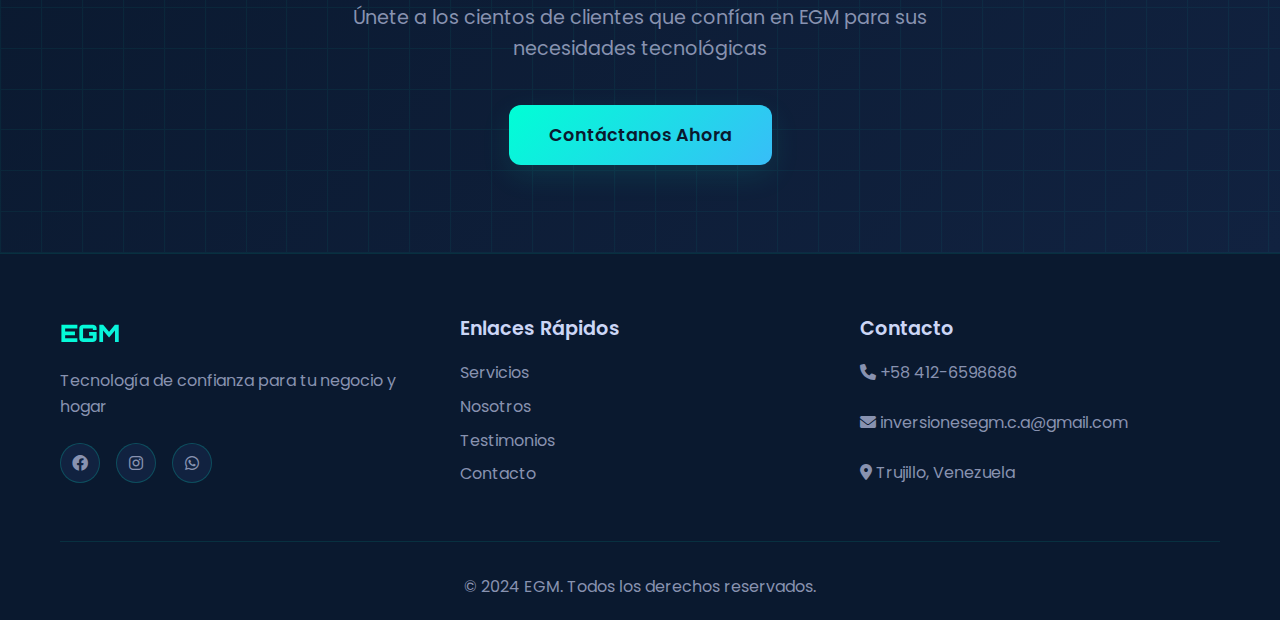
<file: testimonios.html>
<!DOCTYPE html>
<html lang="es">
<head>
    <meta charset="UTF-8">
    <meta name="viewport" content="width=device-width, initial-scale=1.0">
    <title>Testimonios - EGM</title>
    <link rel="stylesheet" href="css/estilos.css">
    <link href="https://fonts.googleapis.com/css2?family=Orbitron:wght@400;700;900&family=Poppins:wght@300;400;600;700&display=swap" rel="stylesheet">
    <link rel="stylesheet" href="https://cdnjs.cloudflare.com/ajax/libs/font-awesome/6.0.0/css/all.min.css">
</head>
<body>
    <!-- Navbar -->
    <nav class="navbar" id="navbar">
        <div class="nav-container">
            <div class="nav-logo">
                <h2>EGM</h2>
            </div>
            <div class="nav-menu" id="nav-menu">
                <a href="index.html" class="nav-link">Inicio</a>
                <a href="servicios.html" class="nav-link">Servicios</a>
                <a href="nosotros.html" class="nav-link">Nosotros</a>
                <a href="testimonios.html" class="nav-link active">Testimonios</a>
                <a href="contacto.html" class="nav-link">Contacto</a>
            </div>
            <div class="nav-toggle" id="nav-toggle">
                <span class="bar"></span>
                <span class="bar"></span>
                <span class="bar"></span>
            </div>
        </div>
    </nav>

    <!-- Page Header -->
    <section class="page-header">
        <div class="container">
            <h1>Testimonios</h1>
            <p>Lo que dicen nuestros clientes sobre nosotros</p>
        </div>
    </section>

    <!-- Testimonials Section -->
    <section class="testimonials-section">
        <div class="container">
            <div class="testimonials-grid">
                <div class="testimonial-card">
                    <div class="testimonial-header">
                        <div class="testimonial-avatar">
                            <div class="testimonial-avatar-initial">M</div>
                        </div>
                        <div class="testimonial-info">
                            <h3>María González</h3>
                            <p>Directora de TI - Empresa Logística</p>
                            <div class="testimonial-rating">
                                <i class="fas fa-star"></i>
                                <i class="fas fa-star"></i>
                                <i class="fas fa-star"></i>
                                <i class="fas fa-star"></i>
                                <i class="fas fa-star"></i>
                            </div>
                        </div>
                    </div>
                    <div class="testimonial-content">
                        <p>"EGM transformó completamente nuestra infraestructura de red. La instalación del sistema WiFi por antenas nos permitió tener cobertura en toda nuestra bodega de 5,000 m². El servicio fue impecable y el soporte técnico es excepcional. Definitivamente los recomiendo."</p>
                    </div>
                </div>

                <div class="testimonial-card">
                    <div class="testimonial-header">
                        <div class="testimonial-avatar">
                            <div class="testimonial-avatar-initial">C</div>
                        </div>
                        <div class="testimonial-info">
                            <h3>Carlos Mendoza</h3>
                            <p>Propietario - Café Internet</p>
                            <div class="testimonial-rating">
                                <i class="fas fa-star"></i>
                                <i class="fas fa-star"></i>
                                <i class="fas fa-star"></i>
                                <i class="fas fa-star"></i>
                                <i class="fas fa-star"></i>
                            </div>
                        </div>
                    </div>
                    <div class="testimonial-content">
                        <p>"Tenía varios equipos dañados en mi café internet y pensé que tendría que comprar nuevos. EGM logró reparar 8 de 10 computadoras que creía perdidas. Su servicio de reparación electrónica es increíble, incluso repararon placas madre que otros técnicos dijeron que era imposible."</p>
                    </div>
                </div>

                <div class="testimonial-card">
                    <div class="testimonial-header">
                        <div class="testimonial-avatar">
                            <div class="testimonial-avatar-initial">A</div>
                        </div>
                        <div class="testimonial-info">
                            <h3>Ana Rodríguez</h3>
                            <p>Gerente General - Distribuidora</p>
                            <div class="testimonial-rating">
                                <i class="fas fa-star"></i>
                                <i class="fas fa-star"></i>
                                <i class="fas fa-star"></i>
                                <i class="fas fa-star"></i>
                                <i class="fas fa-star"></i>
                            </div>
                        </div>
                    </div>
                    <div class="testimonial-content">
                        <p>"El software Valery Professional que nos instalaron ha revolucionado la gestión de nuestro negocio. Ahora tenemos control total sobre inventarios, facturación y reportes financieros. La capacitación fue excelente y el soporte continuo nos da mucha tranquilidad."</p>
                    </div>
                </div>

                <div class="testimonial-card">
                    <div class="testimonial-header">
                        <div class="testimonial-avatar">
                            <div class="testimonial-avatar-initial">R</div>
                        </div>
                        <div class="testimonial-info">
                            <h3>Roberto Silva</h3>
                            <p>Arquitecto - Estudio Independiente</p>
                            <div class="testimonial-rating">
                                <i class="fas fa-star"></i>
                                <i class="fas fa-star"></i>
                                <i class="fas fa-star"></i>
                                <i class="fas fa-star"></i>
                                <i class="fas fa-star"></i>
                            </div>
                        </div>
                    </div>
                    <div class="testimonial-content">
                        <p>"Mi laptop de trabajo se dañó justo antes de una presentación importante. EGM no solo la reparó en tiempo récord, sino que también optimizaron su rendimiento. Ahora funciona mejor que cuando era nueva. Su servicio técnico es realmente profesional."</p>
                    </div>
                </div>

                <div class="testimonial-card">
                    <div class="testimonial-header">
                        <div class="testimonial-avatar">
                            <div class="testimonial-avatar-initial">P</div>
                        </div>
                        <div class="testimonial-info">
                            <h3>Patricia Morales</h3>
                            <p>Contadora - Despacho Contable</p>
                            <div class="testimonial-rating">
                                <i class="fas fa-star"></i>
                                <i class="fas fa-star"></i>
                                <i class="fas fa-star"></i>
                                <i class="fas fa-star"></i>
                                <i class="fas fa-star"></i>
                            </div>
                        </div>
                    </div>
                    <div class="testimonial-content">
                        <p>"Contraté a EGM para el mantenimiento de todos los equipos de mi despacho. Su servicio preventivo ha reducido significativamente las fallas y el tiempo de inactividad. Son muy puntuales, profesionales y sus precios son justos."</p>
                    </div>
                </div>

                <div class="testimonial-card">
                    <div class="testimonial-header">
                        <div class="testimonial-avatar">
                            <div class="testimonial-avatar-initial">D</div>
                        </div>
                        <div class="testimonial-info">
                            <h3>Diego Herrera</h3>
                            <p>Propietario - Taller Mecánico</p>
                            <div class="testimonial-rating">
                                <i class="fas fa-star"></i>
                                <i class="fas fa-star"></i>
                                <i class="fas fa-star"></i>
                                <i class="fas fa-star"></i>
                                <i class="fas fa-star"></i>
                            </div>
                        </div>
                    </div>
                    <div class="testimonial-content">
                        <p>"Necesitaba conectividad WiFi en mi taller que tiene mucha interferencia por las máquinas. EGM diseñó una solución personalizada con antenas especiales que funciona perfectamente. Ahora puedo usar mi sistema de diagnóstico automotriz sin problemas."</p>
                    </div>
                </div>
            </div>
        </div>
    </section>

    <!-- CTA Section -->
    <section class="cta-section">
        <div class="container">
            <h2>¿Quieres ser nuestro próximo cliente satisfecho?</h2>
            <p>Únete a los cientos de clientes que confían en EGM para sus necesidades tecnológicas</p>
            <a href="contacto.html" class="cta-button">Contáctanos Ahora</a>
        </div>
    </section>

    <!-- Footer -->
    <footer class="footer">
        <div class="container">
            <div class="footer-content">
                <div class="footer-section">
                    <h3>EGM</h3>
                    <p>Tecnología de confianza para tu negocio y hogar</p>
                    <div class="social-links">
                        <a href="contacto.html"><i class="fab fa-facebook"></i></a>
                        <a href="contacto.html"><i class="fab fa-instagram"></i></a>
                        <a href="https://wa.me/584126598686"><i class="fab fa-whatsapp"></i></a>
                    </div>
                </div>
                <div class="footer-section">
                    <h4>Enlaces Rápidos</h4>
                    <ul>
                        <li><a href="servicios.html">Servicios</a></li>
                        <li><a href="nosotros.html">Nosotros</a></li>
                        <li><a href="testimonios.html">Testimonios</a></li>
                        <li><a href="contacto.html">Contacto</a></li>
                    </ul>
                </div>
                <div class="footer-section">
                    <h4>Contacto</h4>
                    <p><i class="fas fa-phone"></i> +58 412-6598686</p>
                    <p><i class="fas fa-envelope"></i> inversionesegm.c.a@gmail.com</p>
                    <p><i class="fas fa-map-marker-alt"></i> Trujillo, Venezuela</p>
                </div>
            </div>
            <div class="footer-bottom">
                <p>&copy; 2024 EGM. Todos los derechos reservados.</p>
            </div>
        </div>
    </footer>

    <script src="js/script.js"></script>
</body>
</html>
</file>
<file: css/estilos.css>
/* Reset y Variables */
* {
  margin: 0;
  padding: 0;
  box-sizing: border-box;
}

:root {
  --primary-color: #0a192f;
  --secondary-color: #112240;
  --accent-color: #00ffd5;
  --accent-secondary: #38bdf8;
  --text-primary: #ffffff;
  --text-secondary: #8892b0;
  --text-accent: #ccd6f6;
  --gradient-primary: linear-gradient(135deg, #0a192f 0%, #112240 100%);
  --gradient-accent: linear-gradient(135deg, #00ffd5 0%, #38bdf8 100%);
  --shadow-primary: 0 10px 30px rgba(0, 255, 213, 0.1);
  --shadow-secondary: 0 5px 15px rgba(0, 0, 0, 0.3);
  --border-radius: 12px;
  --transition: all 0.3s cubic-bezier(0.4, 0, 0.2, 1);
}

/* Tipografía Base */
body {
  font-family: "Poppins", sans-serif;
  background: var(--primary-color);
  color: var(--text-primary);
  line-height: 1.6;
  overflow-x: hidden;
}

.container {
  max-width: 1200px;
  margin: 0 auto;
  padding: 0 20px;
}

/* Navbar */
.navbar {
  position: fixed;
  top: 0;
  width: 100%;
  background: rgba(10, 25, 47, 0.95);
  backdrop-filter: blur(10px);
  z-index: 1000;
  transition: var(--transition);
  border-bottom: 1px solid rgba(0, 255, 213, 0.1);
}

.navbar.scrolled {
  background: rgba(10, 25, 47, 0.98);
  box-shadow: var(--shadow-primary);
}

.nav-container {
  display: flex;
  justify-content: space-between;
  align-items: center;
  padding: 1rem 2rem;
  max-width: 1200px;
  margin: 0 auto;
}

.nav-logo h2 {
  font-family: "Orbitron", monospace;
  font-size: 1.8rem;
  font-weight: 900;
  background: var(--gradient-accent);
  -webkit-background-clip: text;
  -webkit-text-fill-color: transparent;
  background-clip: text;
}

.nav-menu {
  display: flex;
  gap: 2rem;
}

.nav-link {
  color: var(--text-secondary);
  text-decoration: none;
  font-weight: 500;
  transition: var(--transition);
  position: relative;
}

.nav-link:hover,
.nav-link.active {
  color: var(--accent-color);
}

.nav-link::after {
  content: "";
  position: absolute;
  bottom: -5px;
  left: 0;
  width: 0;
  height: 2px;
  background: var(--gradient-accent);
  transition: var(--transition);
}

.nav-link:hover::after,
.nav-link.active::after {
  width: 100%;
}

.nav-toggle {
  display: none;
  flex-direction: column;
  cursor: pointer;
}

.bar {
  width: 25px;
  height: 3px;
  background: var(--accent-color);
  margin: 3px 0;
  transition: var(--transition);
}

/* Hero Section */
.hero {
  height: 100vh;
  display: flex;
  align-items: center;
  justify-content: center;
  position: relative;
  overflow: hidden;
}

.hero-background {
  position: absolute;
  top: 0;
  left: 0;
  width: 100%;
  height: 100%;
  background: var(--gradient-primary);
  z-index: -2;
}

.hero-background::before {
  content: "";
  position: absolute;
  top: 0;
  left: 0;
  width: 100%;
  height: 100%;
  background: url('data:image/svg+xml,<svg xmlns="http://www.w3.org/2000/svg" viewBox="0 0 100 100"><defs><pattern id="grid" width="10" height="10" patternUnits="userSpaceOnUse"><path d="M 10 0 L 0 0 0 10" fill="none" stroke="%2300ffd5" stroke-width="0.5" opacity="0.1"/></pattern></defs><rect width="100" height="100" fill="url(%23grid)"/></svg>');
  z-index: -1;
}

.particles {
  position: absolute;
  width: 100%;
  height: 100%;
  z-index: -1;
}

.hero-content {
  text-align: center;
  max-width: 800px;
  padding: 0 2rem;
}

.hero-title {
  font-family: "Orbitron", monospace;
  font-size: 4rem;
  font-weight: 900;
  margin-bottom: 1rem;
  background: var(--gradient-accent);
  -webkit-background-clip: text;
  -webkit-text-fill-color: transparent;
  background-clip: text;
  text-shadow: 0 0 30px rgba(0, 255, 213, 0.3);
}

.hero-subtitle {
  font-size: 1.5rem;
  color: var(--text-accent);
  margin-bottom: 1.5rem;
  font-weight: 600;
}

.hero-description {
  font-size: 1.1rem;
  color: var(--text-secondary);
  margin-bottom: 2.5rem;
  line-height: 1.8;
}

.cta-button {
  display: inline-block;
  padding: 1rem 2.5rem;
  background: var(--gradient-accent);
  color: var(--primary-color);
  text-decoration: none;
  border-radius: var(--border-radius);
  font-weight: 600;
  font-size: 1.1rem;
  transition: var(--transition);
  box-shadow: var(--shadow-primary);
  position: relative;
  overflow: hidden;
}

.cta-button::before {
  content: "";
  position: absolute;
  top: 0;
  left: -100%;
  width: 100%;
  height: 100%;
  background: linear-gradient(90deg, transparent, rgba(255, 255, 255, 0.2), transparent);
  transition: var(--transition);
}

.cta-button:hover::before {
  left: 100%;
}

.cta-button:hover {
  transform: translateY(-2px);
  box-shadow: 0 15px 40px rgba(0, 255, 213, 0.2);
}

.scroll-indicator {
  position: absolute;
  bottom: 2rem;
  left: 50%;
  transform: translateX(-50%);
  animation: bounce 2s infinite;
}

.scroll-arrow {
  width: 2px;
  height: 30px;
  background: var(--accent-color);
  position: relative;
}

.scroll-arrow::after {
  content: "";
  position: absolute;
  bottom: 0;
  left: -5px;
  width: 12px;
  height: 12px;
  border-right: 2px solid var(--accent-color);
  border-bottom: 2px solid var(--accent-color);
  transform: rotate(45deg);
}

/* Animaciones */
@keyframes bounce {
  0%,
  20%,
  50%,
  80%,
  100% {
    transform: translateX(-50%) translateY(0);
  }
  40% {
    transform: translateX(-50%) translateY(-10px);
  }
  60% {
    transform: translateX(-50%) translateY(-5px);
  }
}

.fade-in {
  opacity: 0;
  transform: translateY(30px);
  animation: fadeInUp 1s ease forwards;
}

.fade-in:nth-child(1) {
  animation-delay: 0.2s;
}
.fade-in:nth-child(2) {
  animation-delay: 0.4s;
}
.fade-in:nth-child(3) {
  animation-delay: 0.6s;
}
.fade-in:nth-child(4) {
  animation-delay: 0.8s;
}

@keyframes fadeInUp {
  to {
    opacity: 1;
    transform: translateY(0);
  }
}

/* Secciones Generales */
.section-title {
  font-size: 2.5rem;
  text-align: center;
  margin-bottom: 3rem;
  color: var(--text-accent);
  font-weight: 700;
}

.page-header {
  padding: 120px 0 80px;
  text-align: center;
  background: var(--gradient-primary);
  position: relative;
}

.page-header::before {
  content: "";
  position: absolute;
  top: 0;
  left: 0;
  width: 100%;
  height: 100%;
  background: url('data:image/svg+xml,<svg xmlns="http://www.w3.org/2000/svg" viewBox="0 0 100 100"><defs><pattern id="grid" width="10" height="10" patternUnits="userSpaceOnUse"><path d="M 10 0 L 0 0 0 10" fill="none" stroke="%2300ffd5" stroke-width="0.5" opacity="0.05"/></pattern></defs><rect width="100" height="100" fill="url(%23grid)"/></svg>');
}

.page-header h1 {
  font-size: 3rem;
  margin-bottom: 1rem;
  color: var(--text-primary);
  font-weight: 700;
}

.page-header p {
  font-size: 1.2rem;
  color: var(--text-secondary);
}

/* Services Preview */
.services-preview {
  padding: 80px 0;
  background: var(--secondary-color);
}

.services-grid {
  display: grid;
  grid-template-columns: repeat(auto-fit, minmax(300px, 1fr));
  gap: 2rem;
  margin-bottom: 3rem;
}

.service-card {
  background: var(--primary-color);
  padding: 2.5rem 2rem;
  border-radius: var(--border-radius);
  text-align: center;
  transition: var(--transition);
  border: 1px solid rgba(0, 255, 213, 0.1);
  position: relative;
  overflow: hidden;
}

.service-card::before {
  content: "";
  position: absolute;
  top: 0;
  left: 0;
  width: 100%;
  height: 100%;
  background: var(--gradient-accent);
  opacity: 0;
  transition: var(--transition);
  z-index: -1;
}

.service-card:hover::before {
  opacity: 0.05;
}

.service-card:hover {
  transform: translateY(-10px);
  box-shadow: var(--shadow-primary);
  border-color: var(--accent-color);
}

.service-icon {
  width: 80px;
  height: 80px;
  margin: 0 auto 1.5rem;
  background: var(--gradient-accent);
  border-radius: 50%;
  display: flex;
  align-items: center;
  justify-content: center;
  font-size: 2rem;
  color: var(--primary-color);
}

.service-card h3 {
  font-size: 1.5rem;
  margin-bottom: 1rem;
  color: var(--text-accent);
}

.service-card p {
  color: var(--text-secondary);
  line-height: 1.6;
}

.btn-secondary {
  display: inline-block;
  padding: 0.8rem 2rem;
  background: transparent;
  color: var(--accent-color);
  text-decoration: none;
  border: 2px solid var(--accent-color);
  border-radius: var(--border-radius);
  font-weight: 600;
  transition: var(--transition);
}

.btn-secondary:hover {
  background: var(--accent-color);
  color: var(--primary-color);
  transform: translateY(-2px);
}

.text-center {
  text-align: center;
}

/* Services Detailed */
.services-section {
  padding: 80px 0;
  background: var(--primary-color);
}

.services-grid-detailed {
  display: grid;
  grid-template-columns: repeat(auto-fit, minmax(350px, 1fr));
  gap: 2.5rem;
}

.service-card-detailed {
  background: var(--secondary-color);
  padding: 2.5rem;
  border-radius: var(--border-radius);
  border: 1px solid rgba(0, 255, 213, 0.1);
  transition: var(--transition);
  position: relative;
  overflow: hidden;
}

.service-card-detailed::before {
  content: "";
  position: absolute;
  top: 0;
  left: 0;
  width: 100%;
  height: 100%;
  background: var(--gradient-accent);
  opacity: 0;
  transition: var(--transition);
  z-index: -1;
}

.service-card-detailed:hover::before {
  opacity: 0.03;
}

.service-card-detailed:hover {
  transform: translateY(-5px);
  box-shadow: var(--shadow-primary);
  border-color: var(--accent-color);
}

.service-icon-large {
  width: 100px;
  height: 100px;
  margin-bottom: 1.5rem;
  background: var(--gradient-accent);
  border-radius: var(--border-radius);
  display: flex;
  align-items: center;
  justify-content: center;
  font-size: 2.5rem;
  color: var(--primary-color);
}

.service-card-detailed h3 {
  font-size: 1.8rem;
  margin-bottom: 1rem;
  color: var(--text-accent);
  font-weight: 600;
}

.service-card-detailed p {
  color: var(--text-secondary);
  margin-bottom: 1.5rem;
  line-height: 1.7;
}

.service-features {
  list-style: none;
  margin-bottom: 2rem;
}

.service-features li {
  color: var(--text-secondary);
  margin-bottom: 0.5rem;
  position: relative;
  padding-left: 1.5rem;
}

.service-features li::before {
  content: "✓";
  position: absolute;
  left: 0;
  color: var(--accent-color);
  font-weight: bold;
}

.service-btn {
  display: inline-block;
  padding: 0.8rem 1.5rem;
  background: var(--gradient-accent);
  color: var(--primary-color);
  text-decoration: none;
  border-radius: var(--border-radius);
  font-weight: 600;
  transition: var(--transition);
  font-size: 0.9rem;
}

.service-btn:hover {
  transform: translateY(-2px);
  box-shadow: 0 10px 25px rgba(0, 255, 213, 0.2);
}

/* About Section */
.about-section {
  padding: 80px 0;
  background: var(--secondary-color);
}

.about-content {
  display: grid;
  grid-template-columns: 1fr 1fr;
  gap: 4rem;
  align-items: center;
}

.about-text h2 {
  font-size: 2.5rem;
  margin-bottom: 2rem;
  color: var(--text-accent);
  font-weight: 700;
}

.about-text p {
  color: var(--text-secondary);
  margin-bottom: 1.5rem;
  line-height: 1.8;
  font-size: 1.1rem;
}

.about-image img {
  width: 100%;
  border-radius: var(--border-radius);
  box-shadow: var(--shadow-secondary);
}

/* Values Section */
.values-section {
  padding: 80px 0;
  background: var(--primary-color);
}

.values-grid {
  display: grid;
  grid-template-columns: repeat(auto-fit, minmax(300px, 1fr));
  gap: 2.5rem;
}

.value-card {
  background: var(--secondary-color);
  padding: 2.5rem 2rem;
  border-radius: var(--border-radius);
  text-align: center;
  border: 1px solid rgba(0, 255, 213, 0.1);
  transition: var(--transition);
  position: relative;
  overflow: hidden;
}

.value-card::before {
  content: "";
  position: absolute;
  top: 0;
  left: 0;
  width: 100%;
  height: 100%;
  background: var(--gradient-accent);
  opacity: 0;
  transition: var(--transition);
  z-index: -1;
}

.value-card:hover::before {
  opacity: 0.05;
}

.value-card:hover {
  transform: translateY(-10px);
  box-shadow: var(--shadow-primary);
  border-color: var(--accent-color);
}

.value-icon {
  width: 80px;
  height: 80px;
  margin: 0 auto 1.5rem;
  background: var(--gradient-accent);
  border-radius: 50%;
  display: flex;
  align-items: center;
  justify-content: center;
  font-size: 2rem;
  color: var(--primary-color);
}

.value-card h3 {
  font-size: 1.5rem;
  margin-bottom: 1rem;
  color: var(--text-accent);
  font-weight: 600;
}

.value-card p {
  color: var(--text-secondary);
  line-height: 1.7;
}

/* Stats Section */
.stats-section {
  padding: 80px 0;
  background: var(--gradient-primary);
  position: relative;
}

.stats-section::before {
  content: "";
  position: absolute;
  top: 0;
  left: 0;
  width: 100%;
  height: 100%;
  background: url('data:image/svg+xml,<svg xmlns="http://www.w3.org/2000/svg" viewBox="0 0 100 100"><defs><pattern id="grid" width="10" height="10" patternUnits="userSpaceOnUse"><path d="M 10 0 L 0 0 0 10" fill="none" stroke="%2300ffd5" stroke-width="0.5" opacity="0.05"/></pattern></defs><rect width="100" height="100" fill="url(%23grid)"/></svg>');
}

.stats-grid {
  display: grid;
  grid-template-columns: repeat(auto-fit, minmax(200px, 1fr));
  gap: 2rem;
}

.stat-item {
  text-align: center;
  padding: 2rem 1rem;
}

.stat-number {
  font-size: 3rem;
  font-weight: 900;
  color: var(--accent-color);
  font-family: "Orbitron", monospace;
  margin-bottom: 0.5rem;
}

.stat-label {
  font-size: 1.1rem;
  color: var(--text-secondary);
  font-weight: 500;
}

/* Team/Commitment Section */
.team-section {
  padding: 80px 0;
  background: var(--secondary-color);
}

.commitment-content {
  display: grid;
  grid-template-columns: 1fr 1fr;
  gap: 4rem;
  align-items: center;
}

.commitment-text h3 {
  font-size: 2rem;
  margin-bottom: 1.5rem;
  color: var(--text-accent);
  font-weight: 600;
}

.commitment-text p {
  color: var(--text-secondary);
  margin-bottom: 2rem;
  line-height: 1.8;
  font-size: 1.1rem;
}

.commitment-points {
  display: flex;
  flex-direction: column;
  gap: 1rem;
}

.commitment-point {
  display: flex;
  align-items: center;
  gap: 1rem;
  color: var(--text-secondary);
}

.commitment-point i {
  color: var(--accent-color);
  font-size: 1.2rem;
}

.commitment-image img {
  width: 100%;
  border-radius: var(--border-radius);
  box-shadow: var(--shadow-secondary);
}

/* Testimonials Section */
.testimonials-section {
  padding: 80px 0;
  background: var(--primary-color);
}

.testimonials-grid {
  display: grid;
  grid-template-columns: repeat(auto-fit, minmax(350px, 1fr));
  gap: 2.5rem;
}

.testimonial-card {
  background: var(--secondary-color);
  padding: 2.5rem;
  border-radius: var(--border-radius);
  border: 1px solid rgba(0, 255, 213, 0.1);
  transition: var(--transition);
  position: relative;
  overflow: hidden;
}

.testimonial-card::before {
  content: "";
  position: absolute;
  top: 0;
  left: 0;
  width: 100%;
  height: 100%;
  background: var(--gradient-accent);
  opacity: 0;
  transition: var(--transition);
  z-index: -1;
}

.testimonial-card:hover::before {
  opacity: 0.03;
}

.testimonial-card:hover {
  transform: translateY(-5px);
  box-shadow: var(--shadow-primary);
  border-color: var(--accent-color);
}

.testimonial-header {
  display: flex;
  align-items: center;
  gap: 1.5rem;
  margin-bottom: 1.5rem;
}

.testimonial-avatar img {
  width: 60px;
  height: 60px;
  border-radius: 50%;
  object-fit: cover;
  border: 2px solid var(--accent-color);
}

.testimonial-avatar-initial {
  width: 60px;
  height: 60px;
  border-radius: 50%;
  background: var(--gradient-accent);
  color: var(--primary-color);
  display: flex;
  align-items: center;
  justify-content: center;
  font-size: 1.5rem;
  font-weight: 700;
  font-family: "Orbitron", monospace;
  border: 2px solid var(--accent-color);
  text-transform: uppercase;
}

.testimonial-info h3 {
  color: var(--text-accent);
  font-size: 1.2rem;
  margin-bottom: 0.5rem;
  font-weight: 600;
}

.testimonial-info p {
  color: var(--text-secondary);
  font-size: 0.9rem;
  margin-bottom: 0.5rem;
}

.testimonial-rating {
  display: flex;
  gap: 0.2rem;
}

.testimonial-rating i {
  color: #ffd700;
  font-size: 0.9rem;
}

.testimonial-content p {
  color: var(--text-secondary);
  line-height: 1.7;
  font-style: italic;
  position: relative;
}

.testimonial-content p::before {
  content: '"';
  font-size: 3rem;
  color: var(--accent-color);
  position: absolute;
  top: -10px;
  left: -10px;
  opacity: 0.3;
}

/* Contact Section */
.contact-section {
  padding: 80px 0;
  background: var(--secondary-color);
}

/* Contact Section - Single Column */
.contact-content-single {
  display: flex;
  justify-content: center;
}

.contact-info-centered {
  max-width: 600px;
  text-align: center;
}

.contact-info-centered h2 {
  font-size: 2.5rem;
  margin-bottom: 1.5rem;
  color: var(--text-accent);
  font-weight: 700;
}

.contact-info-centered > p {
  color: var(--text-secondary);
  margin-bottom: 3rem;
  line-height: 1.7;
  font-size: 1.1rem;
}

.contact-info-centered .contact-item {
  display: flex;
  align-items: center;
  gap: 1.5rem;
  margin-bottom: 2.5rem;
  text-align: left;
}

.chat-info {
  margin-top: 3rem;
  padding: 2rem;
  background: var(--secondary-color);
  border-radius: var(--border-radius);
  border: 1px solid rgba(0, 255, 213, 0.1);
}

.chat-info h3 {
  color: var(--accent-color);
  font-size: 1.3rem;
  margin-bottom: 1rem;
  font-weight: 600;
}

.chat-info p {
  color: var(--text-secondary);
  line-height: 1.6;
}

.contact-content {
  display: grid;
  grid-template-columns: 1fr 1fr;
  gap: 4rem;
}

.contact-info h2 {
  font-size: 2.5rem;
  margin-bottom: 1.5rem;
  color: var(--text-accent);
  font-weight: 700;
}

.contact-info > p {
  color: var(--text-secondary);
  margin-bottom: 2.5rem;
  line-height: 1.7;
  font-size: 1.1rem;
}

.contact-item {
  display: flex;
  align-items: flex-start;
  gap: 1.5rem;
  margin-bottom: 2rem;
}

.contact-icon {
  width: 50px;
  height: 50px;
  background: var(--gradient-accent);
  border-radius: 50%;
  display: flex;
  align-items: center;
  justify-content: center;
  font-size: 1.2rem;
  color: var(--primary-color);
  flex-shrink: 0;
}

.contact-details h3 {
  color: var(--text-accent);
  font-size: 1.2rem;
  margin-bottom: 0.5rem;
  font-weight: 600;
}

.contact-details p {
  color: var(--text-secondary);
  margin-bottom: 0.3rem;
}

.whatsapp-button {
  margin-top: 2rem;
}

.whatsapp-link {
  display: inline-flex;
  align-items: center;
  gap: 0.8rem;
  padding: 1rem 2rem;
  background: #25d366;
  color: white;
  text-decoration: none;
  border-radius: var(--border-radius);
  font-weight: 600;
  transition: var(--transition);
  font-size: 1.1rem;
}

.whatsapp-link:hover {
  background: #128c7e;
  transform: translateY(-2px);
  box-shadow: 0 10px 25px rgba(37, 211, 102, 0.3);
}

.whatsapp-link i {
  font-size: 1.5rem;
}

/* Contact Form */
.contact-form-container {
  background: var(--primary-color);
  padding: 2.5rem;
  border-radius: var(--border-radius);
  border: 1px solid rgba(0, 255, 213, 0.1);
}

.contact-form h2 {
  font-size: 2rem;
  margin-bottom: 2rem;
  color: var(--text-accent);
  font-weight: 600;
}

.form-group {
  margin-bottom: 1.5rem;
}

.form-group label {
  display: block;
  margin-bottom: 0.5rem;
  color: var(--text-accent);
  font-weight: 500;
}

.form-group input,
.form-group select,
.form-group textarea {
  width: 100%;
  padding: 0.8rem 1rem;
  background: var(--secondary-color);
  border: 1px solid rgba(0, 255, 213, 0.2);
  border-radius: var(--border-radius);
  color: var(--text-primary);
  font-family: inherit;
  transition: var(--transition);
}

.form-group input:focus,
.form-group select:focus,
.form-group textarea:focus {
  outline: none;
  border-color: var(--accent-color);
  box-shadow: 0 0 0 3px rgba(0, 255, 213, 0.1);
}

.form-group textarea {
  resize: vertical;
  min-height: 120px;
}

.submit-button {
  width: 100%;
  padding: 1rem;
  background: var(--gradient-accent);
  color: var(--primary-color);
  border: none;
  border-radius: var(--border-radius);
  font-weight: 600;
  font-size: 1.1rem;
  cursor: pointer;
  transition: var(--transition);
  display: flex;
  align-items: center;
  justify-content: center;
  gap: 0.8rem;
}

.submit-button:hover {
  transform: translateY(-2px);
  box-shadow: 0 10px 25px rgba(0, 255, 213, 0.2);
}

/* Map Section */
.map-section {
  padding: 80px 0;
  background: var(--primary-color);
}

.map-section h2 {
  text-align: center;
  font-size: 2.5rem;
  margin-bottom: 3rem;
  color: var(--text-accent);
  font-weight: 700;
}

.map-container {
  max-width: 800px;
  margin: 0 auto;
}

.map-placeholder {
  background: var(--secondary-color);
  border: 1px solid rgba(0, 255, 213, 0.1);
  border-radius: var(--border-radius);
  padding: 4rem 2rem;
  text-align: center;
  color: var(--text-secondary);
}

.map-placeholder i {
  font-size: 3rem;
  color: var(--accent-color);
  margin-bottom: 1rem;
}

.map-placeholder p:first-of-type {
  font-size: 1.2rem;
  font-weight: 600;
  margin-bottom: 0.5rem;
}

/* CTA Section */
.cta-section {
  padding: 80px 0;
  background: var(--gradient-primary);
  text-align: center;
  position: relative;
}

.cta-section::before {
  content: "";
  position: absolute;
  top: 0;
  left: 0;
  width: 100%;
  height: 100%;
  background: url('data:image/svg+xml,<svg xmlns="http://www.w3.org/2000/svg" viewBox="0 0 100 100"><defs><pattern id="grid" width="10" height="10" patternUnits="userSpaceOnUse"><path d="M 10 0 L 0 0 0 10" fill="none" stroke="%2300ffd5" stroke-width="0.5" opacity="0.05"/></pattern></defs><rect width="100" height="100" fill="url(%23grid)"/></svg>');
}

.cta-section h2 {
  font-size: 2.5rem;
  margin-bottom: 1rem;
  color: var(--text-accent);
  font-weight: 700;
}

.cta-section p {
  font-size: 1.2rem;
  color: var(--text-secondary);
  margin-bottom: 2.5rem;
  max-width: 600px;
  margin-left: auto;
  margin-right: auto;
}

/* Footer */
.footer {
  background: var(--primary-color);
  padding: 60px 0 20px;
  border-top: 1px solid rgba(0, 255, 213, 0.1);
}

.footer-content {
  display: grid;
  grid-template-columns: repeat(auto-fit, minmax(250px, 1fr));
  gap: 2.5rem;
  margin-bottom: 2rem;
}

.footer-section h3 {
  font-family: "Orbitron", monospace;
  font-size: 1.5rem;
  font-weight: 900;
  background: var(--gradient-accent);
  -webkit-background-clip: text;
  -webkit-text-fill-color: transparent;
  background-clip: text;
  margin-bottom: 1rem;
}

.footer-section h4 {
  color: var(--text-accent);
  font-size: 1.2rem;
  margin-bottom: 1rem;
  font-weight: 600;
}

.footer-section p {
  color: var(--text-secondary);
  margin-bottom: 1.5rem;
  line-height: 1.6;
}

.footer-section ul {
  list-style: none;
}

.footer-section ul li {
  margin-bottom: 0.5rem;
}

.footer-section ul li a {
  color: var(--text-secondary);
  text-decoration: none;
  transition: var(--transition);
}

.footer-section ul li a:hover {
  color: var(--accent-color);
}

.social-links {
  display: flex;
  gap: 1rem;
}

.social-links a {
  width: 40px;
  height: 40px;
  background: var(--secondary-color);
  border: 1px solid rgba(0, 255, 213, 0.2);
  border-radius: 50%;
  display: flex;
  align-items: center;
  justify-content: center;
  color: var(--text-secondary);
  text-decoration: none;
  transition: var(--transition);
}

.social-links a:hover {
  background: var(--accent-color);
  color: var(--primary-color);
  border-color: var(--accent-color);
  transform: translateY(-2px);
}

.footer-bottom {
  text-align: center;
  padding-top: 2rem;
  border-top: 1px solid rgba(0, 255, 213, 0.1);
  color: var(--text-secondary);
}

/* Responsive Design */
@media (max-width: 768px) {
  .nav-menu {
    position: fixed;
    left: -100%;
    top: 70px;
    flex-direction: column;
    background: rgba(10, 25, 47, 0.98);
    width: 100%;
    text-align: center;
    transition: var(--transition);
    box-shadow: var(--shadow-secondary);
    backdrop-filter: blur(10px);
    padding: 2rem 0;
  }

  .nav-menu.active {
    left: 0;
  }

  .nav-menu a {
    margin: 1rem 0;
    font-size: 1.1rem;
  }

  .nav-toggle {
    display: flex;
  }

  .nav-toggle.active .bar:nth-child(2) {
    opacity: 0;
  }

  .nav-toggle.active .bar:nth-child(1) {
    transform: translateY(8px) rotate(45deg);
  }

  .nav-toggle.active .bar:nth-child(3) {
    transform: translateY(-8px) rotate(-45deg);
  }

  .hero-title {
    font-size: 2.5rem;
  }

  .hero-subtitle {
    font-size: 1.2rem;
  }

  .hero-description {
    font-size: 1rem;
  }

  .page-header h1 {
    font-size: 2.5rem;
  }

  .section-title {
    font-size: 2rem;
  }

  .services-grid {
    grid-template-columns: 1fr;
  }

  .services-grid-detailed {
    grid-template-columns: 1fr;
  }

  .about-content {
    grid-template-columns: 1fr;
    gap: 2rem;
  }

  .about-content .about-image {
    order: -1;
  }

  .values-grid {
    grid-template-columns: 1fr;
  }

  .stats-grid {
    grid-template-columns: repeat(2, 1fr);
  }

  .commitment-content {
    grid-template-columns: 1fr;
    gap: 2rem;
  }

  .commitment-content .commitment-image {
    order: -1;
  }

  .testimonials-grid {
    grid-template-columns: 1fr;
  }

  .contact-content {
    grid-template-columns: 1fr;
    gap: 2rem;
  }

  .footer-content {
    grid-template-columns: 1fr;
    text-align: center;
  }

  .social-links {
    justify-content: center;
  }
}

@media (max-width: 480px) {
  .container {
    padding: 0 15px;
  }

  .hero-title {
    font-size: 2rem;
  }

  .hero-subtitle {
    font-size: 1rem;
  }

  .cta-button {
    padding: 0.8rem 1.5rem;
    font-size: 1rem;
  }

  .page-header {
    padding: 100px 0 60px;
  }

  .page-header h1 {
    font-size: 2rem;
  }

  .section-title {
    font-size: 1.8rem;
  }

  .service-card,
  .service-card-detailed,
  .value-card,
  .testimonial-card {
    padding: 1.5rem;
  }

  .contact-form-container {
    padding: 1.5rem;
  }

  .stats-grid {
    grid-template-columns: 1fr;
  }

  .stat-number {
    font-size: 2.5rem;
  }
}

/* Scroll Animations */
.animate-on-scroll {
  opacity: 0;
  transform: translateY(30px);
  transition: all 0.6s ease;
}

.animate-on-scroll.animated {
  opacity: 1;
  transform: translateY(0);
}

/* Loading Animation */
.loading {
  display: inline-block;
  width: 20px;
  height: 20px;
  border: 3px solid rgba(255, 255, 255, 0.3);
  border-radius: 50%;
  border-top-color: var(--accent-color);
  animation: spin 1s ease-in-out infinite;
}

@keyframes spin {
  to {
    transform: rotate(360deg);
  }
}

/* Success Message */
.success-message {
  background: rgba(0, 255, 213, 0.1);
  border: 1px solid var(--accent-color);
  color: var(--accent-color);
  padding: 1rem;
  border-radius: var(--border-radius);
  margin-top: 1rem;
  text-align: center;
  display: none;
}

.success-message.show {
  display: block;
  animation: slideIn 0.3s ease;
}

@keyframes slideIn {
  from {
    opacity: 0;
    transform: translateY(-10px);
  }
  to {
    opacity: 1;
    transform: translateY(0);
  }
}
</file>
